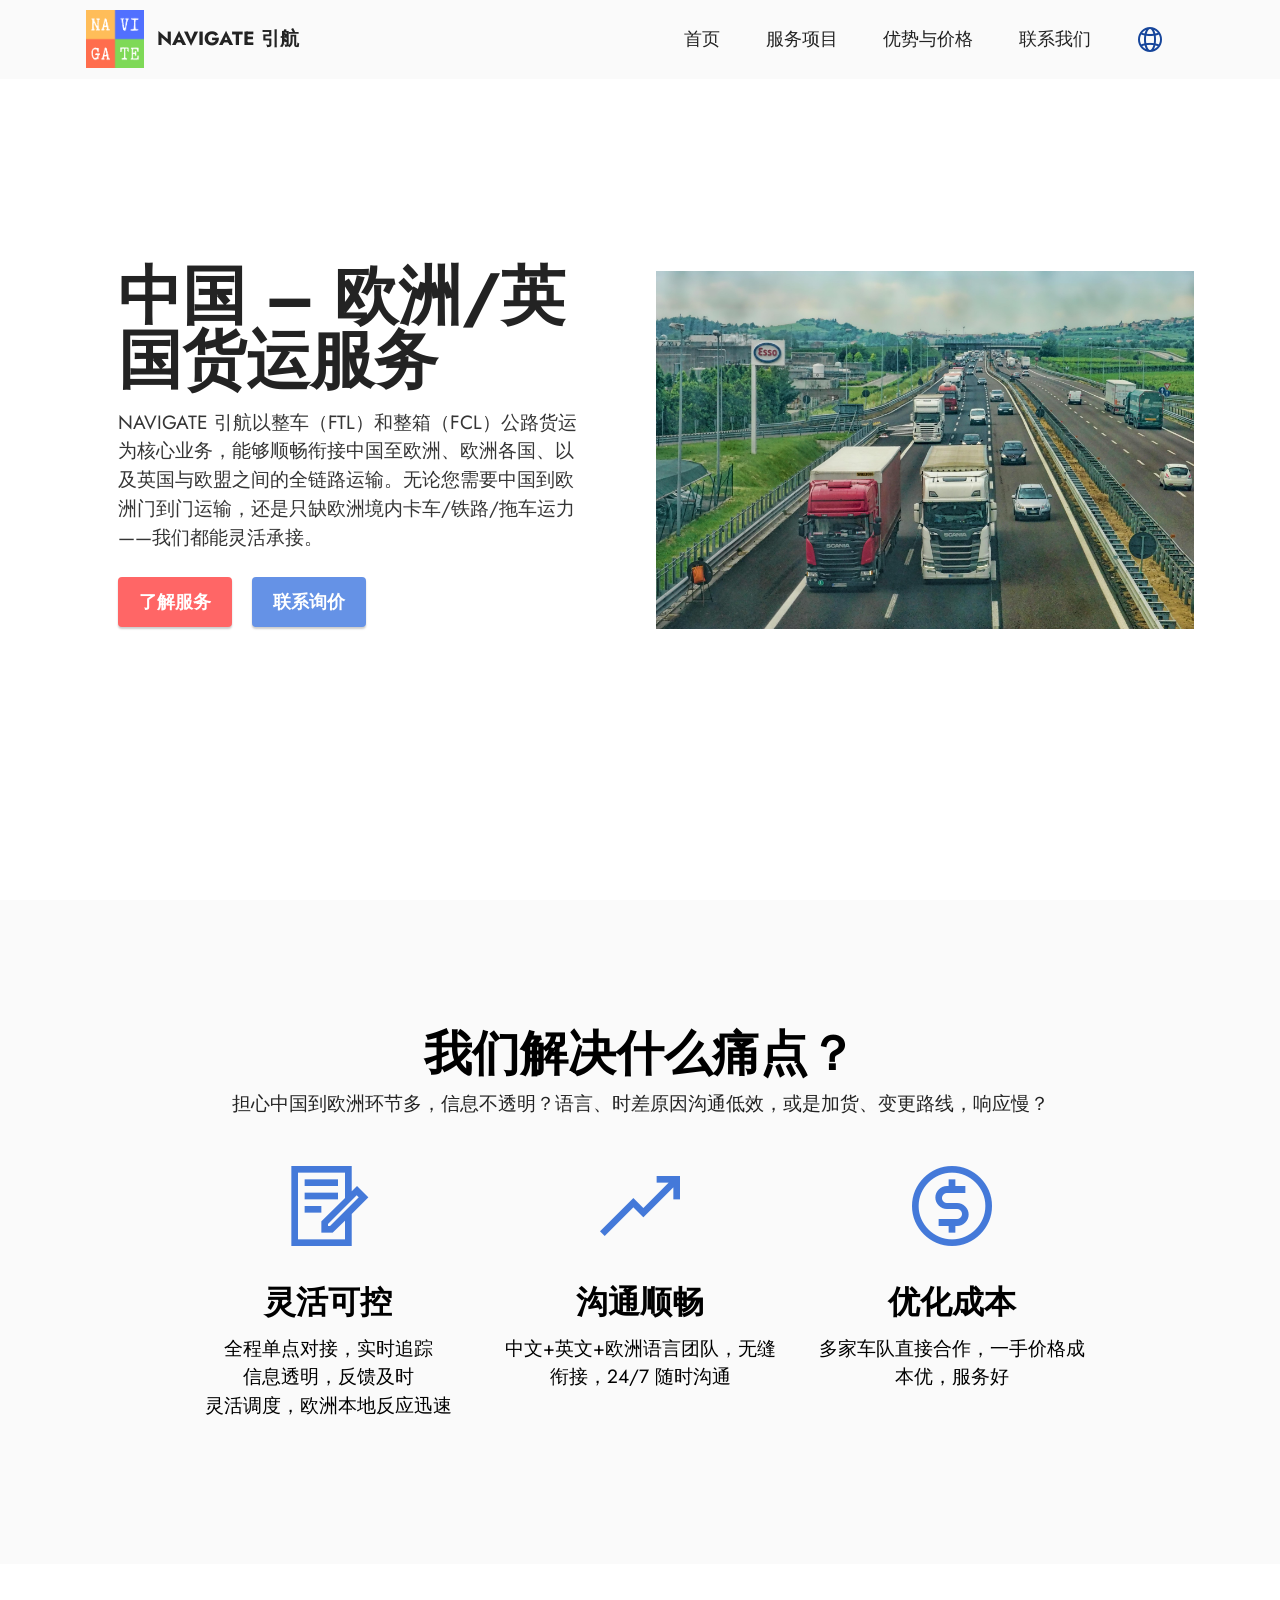
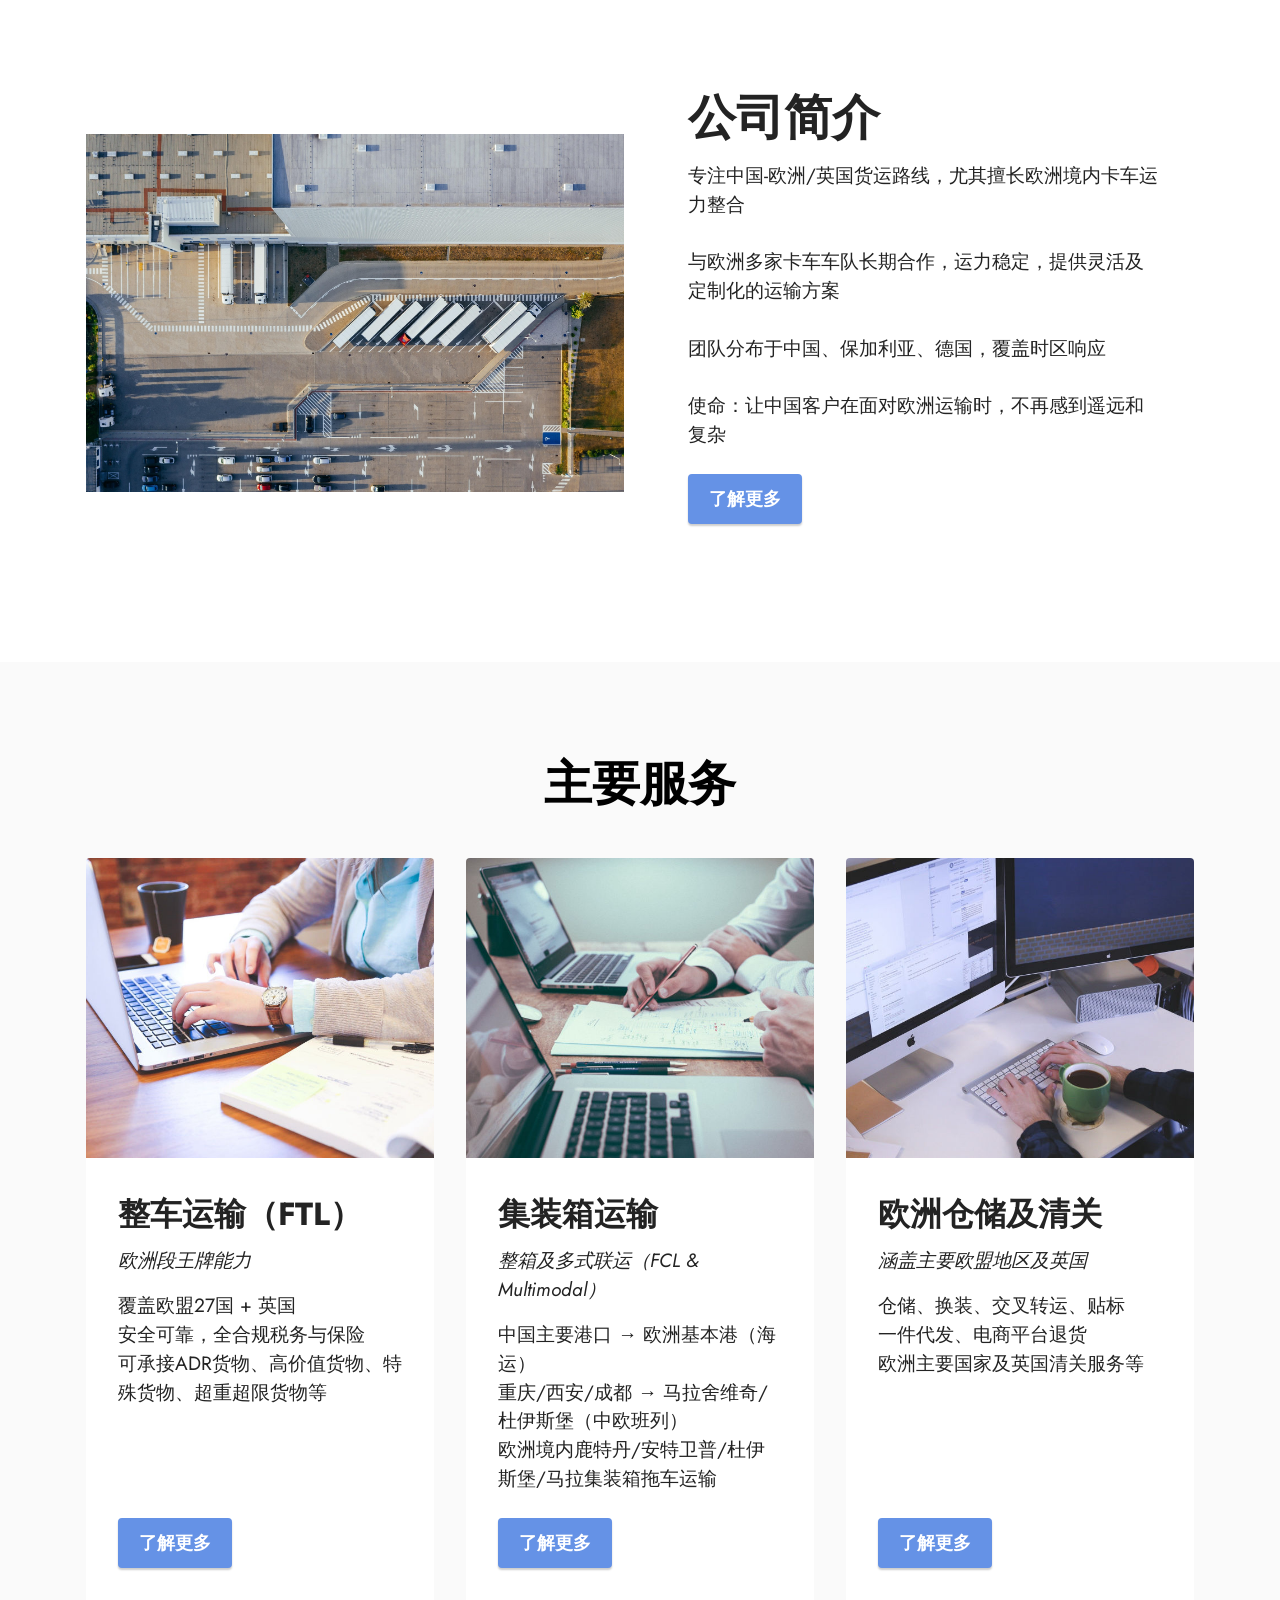
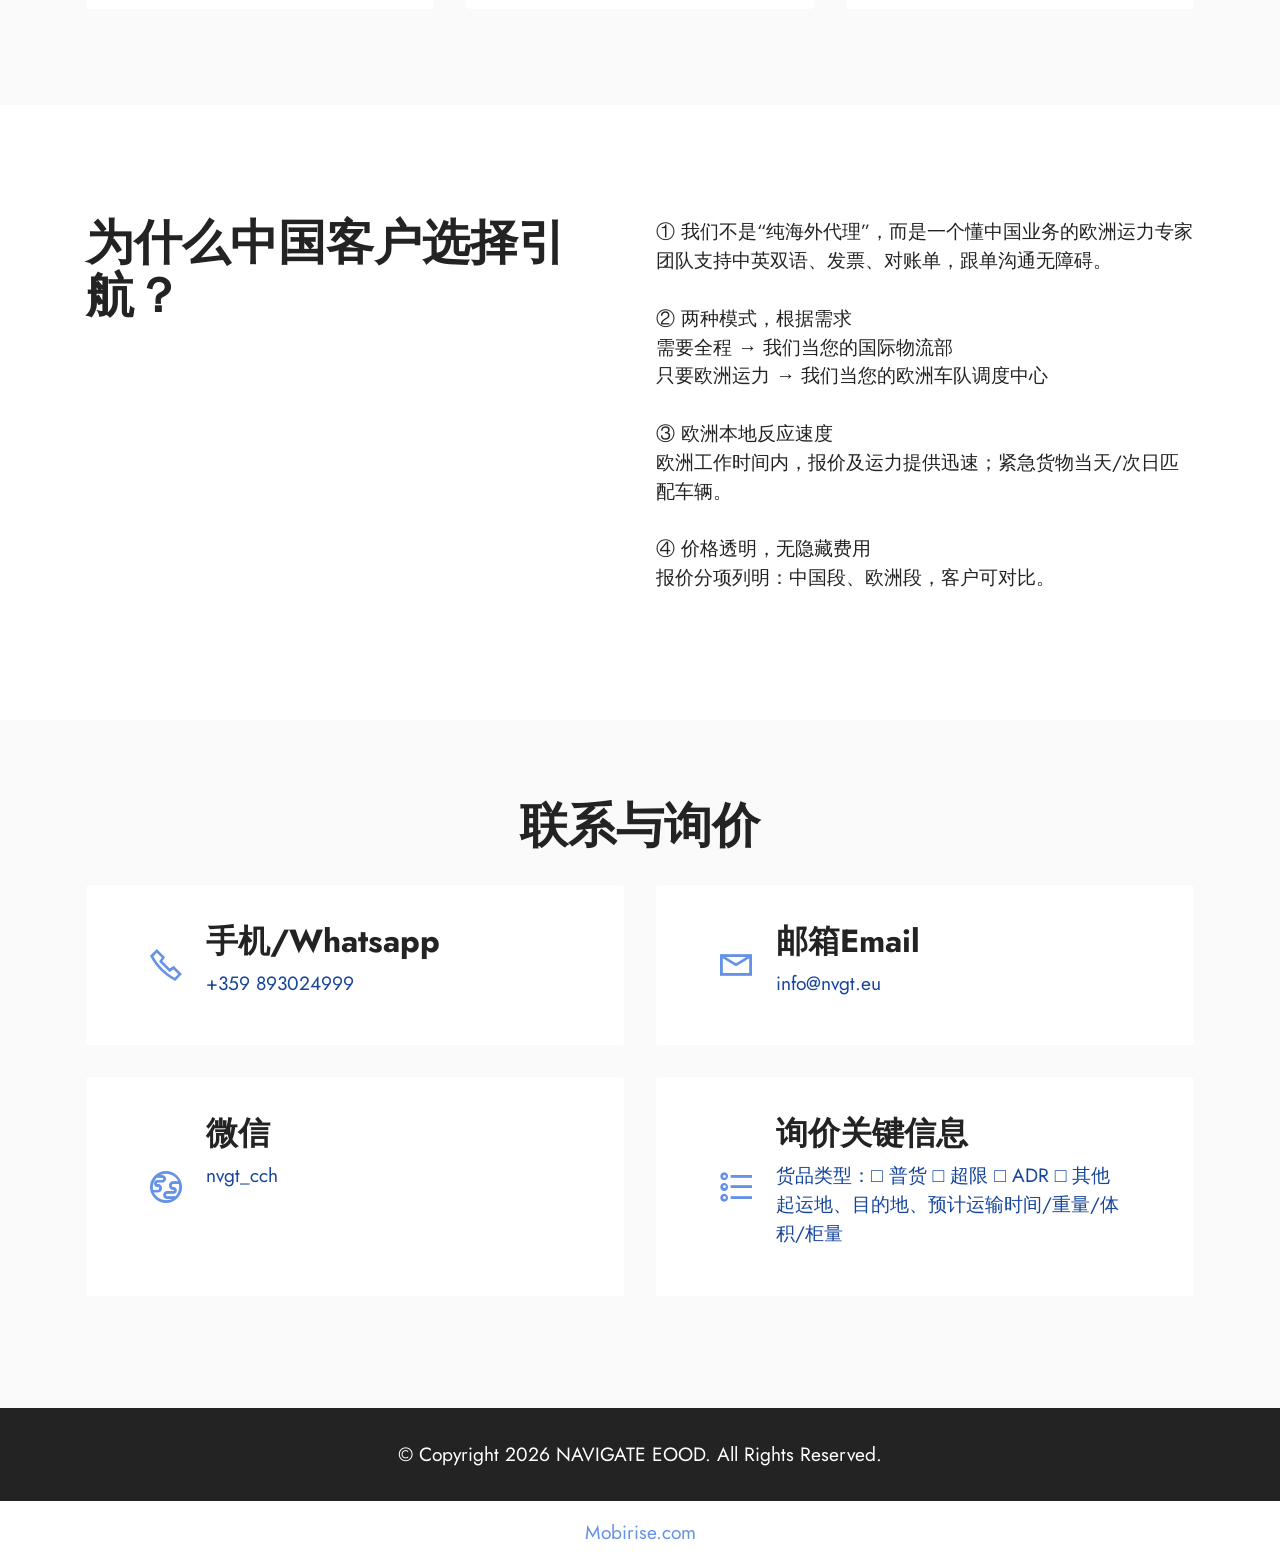
<file: index.html>
<!DOCTYPE html>
<html  >
<head>
  <!-- Site made with Mobirise Website Builder v6.0.6, https://mobirise.com -->
  <meta charset="UTF-8">
  <meta http-equiv="X-UA-Compatible" content="IE=edge">
  <meta name="generator" content="Mobirise v6.0.6, mobirise.com">
  <meta name="viewport" content="width=device-width, initial-scale=1, minimum-scale=1">
  <link rel="shortcut icon" href="assets/images/navigate-logo-without-background.png" type="image/x-icon">
  <meta name="description" content="">
  
  
  <title>Home</title>
  <link rel="stylesheet" href="assets/web/assets/mobirise-icons2/mobirise2.css">
  <link rel="stylesheet" href="assets/bootstrap/css/bootstrap.min.css">
  <link rel="stylesheet" href="assets/bootstrap/css/bootstrap-grid.min.css">
  <link rel="stylesheet" href="assets/bootstrap/css/bootstrap-reboot.min.css">
  <link rel="stylesheet" href="assets/dropdown/css/style.css">
  <link rel="stylesheet" href="assets/socicon/css/styles.css">
  <link rel="stylesheet" href="assets/theme/css/style.css">
  <link rel="preload" href="https://fonts.googleapis.com/css?family=Jost:100,200,300,400,500,600,700,800,900,100i,200i,300i,400i,500i,600i,700i,800i,900i&display=swap" as="style" onload="this.onload=null;this.rel='stylesheet'">
  <noscript><link rel="stylesheet" href="https://fonts.googleapis.com/css?family=Jost:100,200,300,400,500,600,700,800,900,100i,200i,300i,400i,500i,600i,700i,800i,900i&display=swap"></noscript>
  <link rel="preload" as="style" href="assets/mobirise/css/mbr-additional.css?v=gA560v"><link rel="stylesheet" href="assets/mobirise/css/mbr-additional.css?v=gA560v" type="text/css">

  
  
  
</head>
<body>
  
  <section data-bs-version="5.1" class="menu menu2 cid-sFCw1qGFAI" once="menu" id="menu2-23">
    
    <nav class="navbar navbar-dropdown navbar-expand-lg">
        <div class="container">
            <div class="navbar-brand">
                <span class="navbar-logo">
                    <a href="https://mobiri.se">
                        <img src="assets/images/navigate-logo-without-background.png" alt="Mobirise Website Builder" style="height: 3.6rem;">
                    </a>
                </span>
                <span class="navbar-caption-wrap"><a class="navbar-caption text-black display-7" href="https://mobiri.se">NAVIGATE 引航<br></a></span>
            </div>
            <button class="navbar-toggler" type="button" data-toggle="collapse" data-bs-toggle="collapse" data-target="#navbarSupportedContent" data-bs-target="#navbarSupportedContent" aria-controls="navbarNavAltMarkup" aria-expanded="false" aria-label="Toggle navigation">
                <div class="hamburger">
                    <span></span>
                    <span></span>
                    <span></span>
                    <span></span>
                </div>
            </button>
            <div class="collapse navbar-collapse" id="navbarSupportedContent">
                <ul class="navbar-nav nav-dropdown nav-right" data-app-modern-menu="true"><li class="nav-item"><a class="nav-link link text-black text-primary display-4" href="#top">首页</a></li>
                    <li class="nav-item"><a class="nav-link link text-black text-primary display-4" href="index.html#header14-1j">服务项目</a></li>
                    <li class="nav-item"><a class="nav-link link text-black text-primary display-4" href="index.html#content4-1q">优势与价格</a>
                    </li><li class="nav-item"><a class="nav-link link text-black text-primary display-4" href="index.html#contacts2-1r">联系我们<br></a></li></ul>
                <div class="icons-menu">
                    <a class="iconfont-wrapper" href="https://mobiri.se" target="_blank">
                        <span class="p-2 mbr-iconfont mobi-mbri-globe-2 mobi-mbri" style="color: rgb(22, 69, 155); fill: rgb(22, 69, 155);"></span>
                    </a>
                    
                    
                    
                </div>
                
            </div>
        </div>
    </nav>
</section>

<section data-bs-version="5.1" class="header14 cid-sFzxmVl7J6 mbr-fullscreen" id="header14-1f">

    

    

    <div class="container">
        <div class="row justify-content-center align-items-center">
            <div class="col-12 col-md-6 image-wrapper">
                <img src="assets/images/mbr.jpg" alt="Mobirise Website Builder">
            </div>
            <div class="col-12 col-md">
                <div class="text-wrapper">
                    <h1 class="mbr-section-title mbr-fonts-style mb-3 display-5"><p><strong style="font-size: 4rem;">中国 – 欧洲/英国货运服务</strong><br></p></h1>
                    <p class="mbr-text mbr-fonts-style display-7">
                        NAVIGATE 引航以整车（FTL）和整箱（FCL）公路货运为核心业务，能够顺畅衔接中国至欧洲、欧洲各国、以及英国与欧盟之间的全链路运输。无论您需要中国到欧洲门到门运输，还是只缺欧洲境内卡车/铁路/拖车运力——我们都能灵活承接。</p>
                    <div class="mbr-section-btn mt-3"><a class="btn btn-secondary display-4" href="https://mobiri.se">了解服务</a>
                        <a class="btn btn-primary display-4" href="https://mobiri.se">联系询价<br></a></div>
                </div>
            </div>
        </div>
    </div>
</section>

<section data-bs-version="5.1" class="features1 cid-sFzyUE9AaP" id="features1-1i">
    

    
    <div class="container-fluid">
        <div class="row">
            <div class="col-12 col-lg-9">
                <h3 class="mbr-section-title mbr-fonts-style align-center mb-0 display-2"><strong>我们解决什么痛点？</strong></h3>
                <h5 class="mbr-section-subtitle mbr-fonts-style align-center mb-0 mt-2 display-7">担心中国到欧洲环节多，信息不透明？语言、时差原因沟通低效，或是加货、变更路线，响应慢？</h5>
            </div>
        </div>
        <div class="row">
            <div class="card col-12 col-md-6 col-lg-3">
                <div class="card-wrapper">
                    <div class="card-box align-center">
                        <div class="iconfont-wrapper">
                            <span class="mbr-iconfont mobi-mbri-contact-form mobi-mbri"></span>
                        </div>
                        <h5 class="card-title mbr-fonts-style display-5"><strong>灵活可控</strong></h5>
                        <p class="card-text mbr-fonts-style display-7">全程单点对接，实时追踪<br>信息透明，反馈及时<br>灵活调度，欧洲本地反应迅速</p>
                    </div>
                </div>
            </div>
            <div class="card col-12 col-md-6 col-lg-3">
                <div class="card-wrapper">
                    <div class="card-box align-center">
                        <div class="iconfont-wrapper">
                            <span class="mbr-iconfont mobi-mbri-growing-chart mobi-mbri"></span>
                        </div>
                        <h5 class="card-title mbr-fonts-style display-5"><strong>沟通顺畅</strong></h5>
                        <p class="card-text mbr-fonts-style display-7">中文+英文+欧洲语言团队，无缝衔接，24/7 随时沟通</p>
                    </div>
                </div>
            </div>
            <div class="card col-12 col-md-6 col-lg-3">
                <div class="card-wrapper">
                    <div class="card-box align-center">
                        <div class="iconfont-wrapper">
                            <span class="mbr-iconfont mobi-mbri-cash mobi-mbri"></span>
                        </div>
                        <h5 class="card-title mbr-fonts-style display-5"><strong>优化成本</strong></h5>
                        <p class="card-text mbr-fonts-style display-7">多家车队直接合作，一手价格成本优，服务好</p>
                    </div>
                </div>
            </div>
            
        </div>
    </div>
</section>

<section data-bs-version="5.1" class="header14 cid-sFzz5E692j" id="header14-1j">

    

    

    <div class="container">
        <div class="row justify-content-center align-items-center">
            <div class="col-12 col-md-6 image-wrapper">
                <img src="assets/images/mbr-1.jpg" alt="Mobirise Website Builder">
            </div>
            <div class="col-12 col-md">
                <div class="text-wrapper">
                    <h1 class="mbr-section-title mbr-fonts-style mb-3 display-2">
                        <strong>公司简介</strong></h1>
                    <p class="mbr-text mbr-fonts-style display-7">专注中国-欧洲/英国货运路线，尤其擅长欧洲境内卡车运力整合
<br>
<br>与欧洲多家卡车车队长期合作，运力稳定，提供灵活及定制化的运输方案<br>
<br>团队分布于中国、保加利亚、德国，覆盖时区响应<br>
<br>使命：让中国客户在面对欧洲运输时，不再感到遥远和复杂</p>
                    <div class="mbr-section-btn mt-3"><a class="btn btn-primary display-4" href="https://mobiri.se">了解更多</a></div>
                </div>
            </div>
        </div>
    </div>
</section>

<section data-bs-version="5.1" class="features3 cid-sFzFvgBfc0" id="features3-1p">
    
    
    <div class="container">
        <div class="mbr-section-head">
            <h4 class="mbr-section-title mbr-fonts-style align-center mb-5 display-2">
                <strong>主要服务</strong></h4>
            
        </div>
        <div class="row mt-4">
            <div class="item features-image col-12 col-md-6 col-lg-4">
                <div class="item-wrapper">
                    <div class="item-img">
                        <img src="assets/images/mbr-816x544.jpg" alt="Mobirise Website Builder">
                    </div>
                    <div class="item-content">
                        <h5 class="item-title mbr-fonts-style display-5"><strong>整车运输（FTL）</strong></h5>
                        <h6 class="item-subtitle mbr-fonts-style mt-1 display-7">
                            <em>欧洲段王牌能力</em>
                        </h6>
                        <p class="mbr-text mbr-fonts-style mt-3 display-7">覆盖欧盟27国 + 英国
<br>安全可靠，全合规税务与保险
<br>可承接ADR货物、高价值货物、特殊货物、超重超限货物等</p>
                    </div>
                    <div class="mbr-section-btn item-footer mt-2"><a href="" class="btn item-btn btn-primary display-4" target="_blank">了解更多</a></div>
                </div>
            </div>
            <div class="item features-image col-12 col-md-6 col-lg-4">
                <div class="item-wrapper">
                    <div class="item-img">
                        <img src="assets/images/mbr-1-816x544.jpg" alt="Mobirise Website Builder">
                    </div>
                    <div class="item-content">
                        <h5 class="item-title mbr-fonts-style display-5"><strong>集装箱运输</strong></h5>
                        <h6 class="item-subtitle mbr-fonts-style mt-1 display-7"><em>整箱及多式联运（FCL &amp; Multimodal）</em></h6>
                        <p class="mbr-text mbr-fonts-style mt-3 display-7">中国主要港口 → 欧洲基本港（海运）
<br>重庆/西安/成都 → 马拉舍维奇/杜伊斯堡（中欧班列）
<br>欧洲境内鹿特丹/安特卫普/杜伊斯堡/马拉集装箱拖车运输</p>
                    </div>
                    <div class="mbr-section-btn item-footer mt-2"><a href="" class="btn item-btn btn-primary display-4" target="_blank">了解更多</a></div>
                </div>
            </div>
            <div class="item features-image col-12 col-md-6 col-lg-4">
                <div class="item-wrapper">
                    <div class="item-img">
                        <img src="assets/images/mbr-816x524.jpg" alt="Mobirise Website Builder">
                    </div>
                    <div class="item-content">
                        <h5 class="item-title mbr-fonts-style display-5"><strong>欧洲仓储及清关</strong></h5>
                        <h6 class="item-subtitle mbr-fonts-style mt-1 display-7">
                            <em>涵盖主要欧盟地区及英国</em></h6>
                        <p class="mbr-text mbr-fonts-style mt-3 display-7">仓储、换装、交叉转运、贴标<br>一件代发、电商平台退货<br>欧洲主要国家及英国清关服务等<br><br></p>
                    </div>
                    <div class="mbr-section-btn item-footer mt-2"><a href="" class="btn item-btn btn-primary display-4" target="_blank">了解更多</a></div>
                </div>
            </div>
        </div>
    </div>
</section>

<section data-bs-version="5.1" class="content10 cid-sFAZRnJnnI" id="content10-22">
    
    <div class="container">
        <div class="row justify-content-center">
            <div class="col-12 col-md">
                
                <h6 class="mbr-section-subtitle mbr-fonts-style mb-4 display-2"><strong>为什么中国客户选择引航？</strong></h6>
            </div>
            <div class="col-md-12 col-lg-6">
                <p class="mbr-text mbr-fonts-style display-7">① 我们不是“纯海外代理”，而是一个懂中国业务的欧洲运力专家
<br>团队支持中英双语、发票、对账单，跟单沟通无障碍。
<br>
<br>② 两种模式，根据需求<br>需要全程 → 我们当您的国际物流部
<br>只要欧洲运力 → 我们当您的欧洲车队调度中心
<br>
<br>③ 欧洲本地反应速度
<br>欧洲工作时间内，报价及运力提供迅速；紧急货物当天/次日匹配车辆。
<br>
<br>④ 价格透明，无隐藏费用
<br>报价分项列明：中国段、欧洲段，客户可对比。</p>
            </div>
        </div>
    </div>
</section>

<section data-bs-version="5.1" class="contacts2 cid-sFzIA7KGYz" id="contacts2-1r">
    <!---->
    
    
    <div class="container">
        <div class="mbr-section-head">
            <h3 class="mbr-section-title mbr-fonts-style align-center mb-0 display-2">
                <strong>联系与询价</strong></h3>
            
        </div>
        <div class="row justify-content-center mt-4">
            <div class="card col-12 col-md-6">
                <div class="card-wrapper">
                    <div class="image-wrapper">
                        <span class="mbr-iconfont mobi-mbri-phone mobi-mbri"></span>
                    </div>
                    <div class="text-wrapper">
                        <h6 class="card-title mbr-fonts-style mb-1 display-5">
                            <strong>手机/Whatsapp</strong></h6>
                        <p class="mbr-text mbr-fonts-style display-7">+359 893024999</p>
                    </div>
                </div>
            </div>
            <div class="card col-12 col-md-6">
                <div class="card-wrapper">
                    <div class="image-wrapper">
                        <span class="mbr-iconfont mobi-mbri-letter mobi-mbri"></span>
                    </div>
                    <div class="text-wrapper">
                        <h6 class="card-title mbr-fonts-style mb-1 display-5">
                            <strong>邮箱Email</strong>
                        </h6>
                        <p class="mbr-text mbr-fonts-style display-7">info@nvgt.eu</p>
                    </div>
                </div>
            </div>
            <div class="card col-12 col-md-6">
                <div class="card-wrapper">
                    <div class="image-wrapper">
                        <span class="mbr-iconfont mobi-mbri-globe mobi-mbri"></span>
                    </div>
                    <div class="text-wrapper">
                        <h6 class="card-title mbr-fonts-style mb-1 display-5"><strong>微信</strong></h6>
                        <p class="mbr-text mbr-fonts-style display-7">
                            nvgt_cch</p>
                    </div>
                </div>
            </div>
            <div class="card col-12 col-md-6">
                <div class="card-wrapper">
                    <div class="image-wrapper">
                        <span class="mbr-iconfont mobi-mbri-bulleted-list mobi-mbri"></span>
                    </div>
                    <div class="text-wrapper">
                        <h6 class="card-title mbr-fonts-style mb-1 display-5">
                            <strong>询价关键信息</strong></h6>
                        <p class="mbr-text mbr-fonts-style display-7">货品类型：□ 普货 □ 超限 □ ADR □ 其他
<br>起运地、目的地、预计运输时间/重量/体积/柜量<br></p>
                    </div>
                </div>
            </div>
        </div>
    </div>
</section>

<section data-bs-version="5.1" class="footer3 cid-sFCygHrmNf" once="footers" id="footer3-24">

    

    

    <div class="container">
        <div class="row align-center mbr-white">
            
            
            <div class="row row-copirayt">
                <p class="mbr-text mb-0 mbr-fonts-style mbr-white align-center display-7">
                    © Copyright 2026 NAVIGATE EOOD. All Rights Reserved.
                </p>
            </div>
        </div>
    </div>
</section><section class="display-7" style="padding: 0;align-items: center;justify-content: center;flex-wrap: wrap;    align-content: center;display: flex;position: relative;height: 4rem;"><a href="https://mobiri.se/4195686" style="flex: 1 1;height: 4rem;position: absolute;width: 100%;z-index: 1;"><img alt="" style="height: 4rem;" src="[data-uri]"></a><p style="margin: 0;text-align: center;" class="display-7">&#8204;</p><a style="z-index:1" href="https://mobirise.com">Mobirise.com </a></section><script src="assets/bootstrap/js/bootstrap.bundle.min.js"></script>  <script src="assets/smoothscroll/smooth-scroll.js"></script>  <script src="assets/ytplayer/index.js"></script>  <script src="assets/dropdown/js/navbar-dropdown.js"></script>  <script src="assets/theme/js/script.js"></script>  
  
  
</body>
</html>
</file>
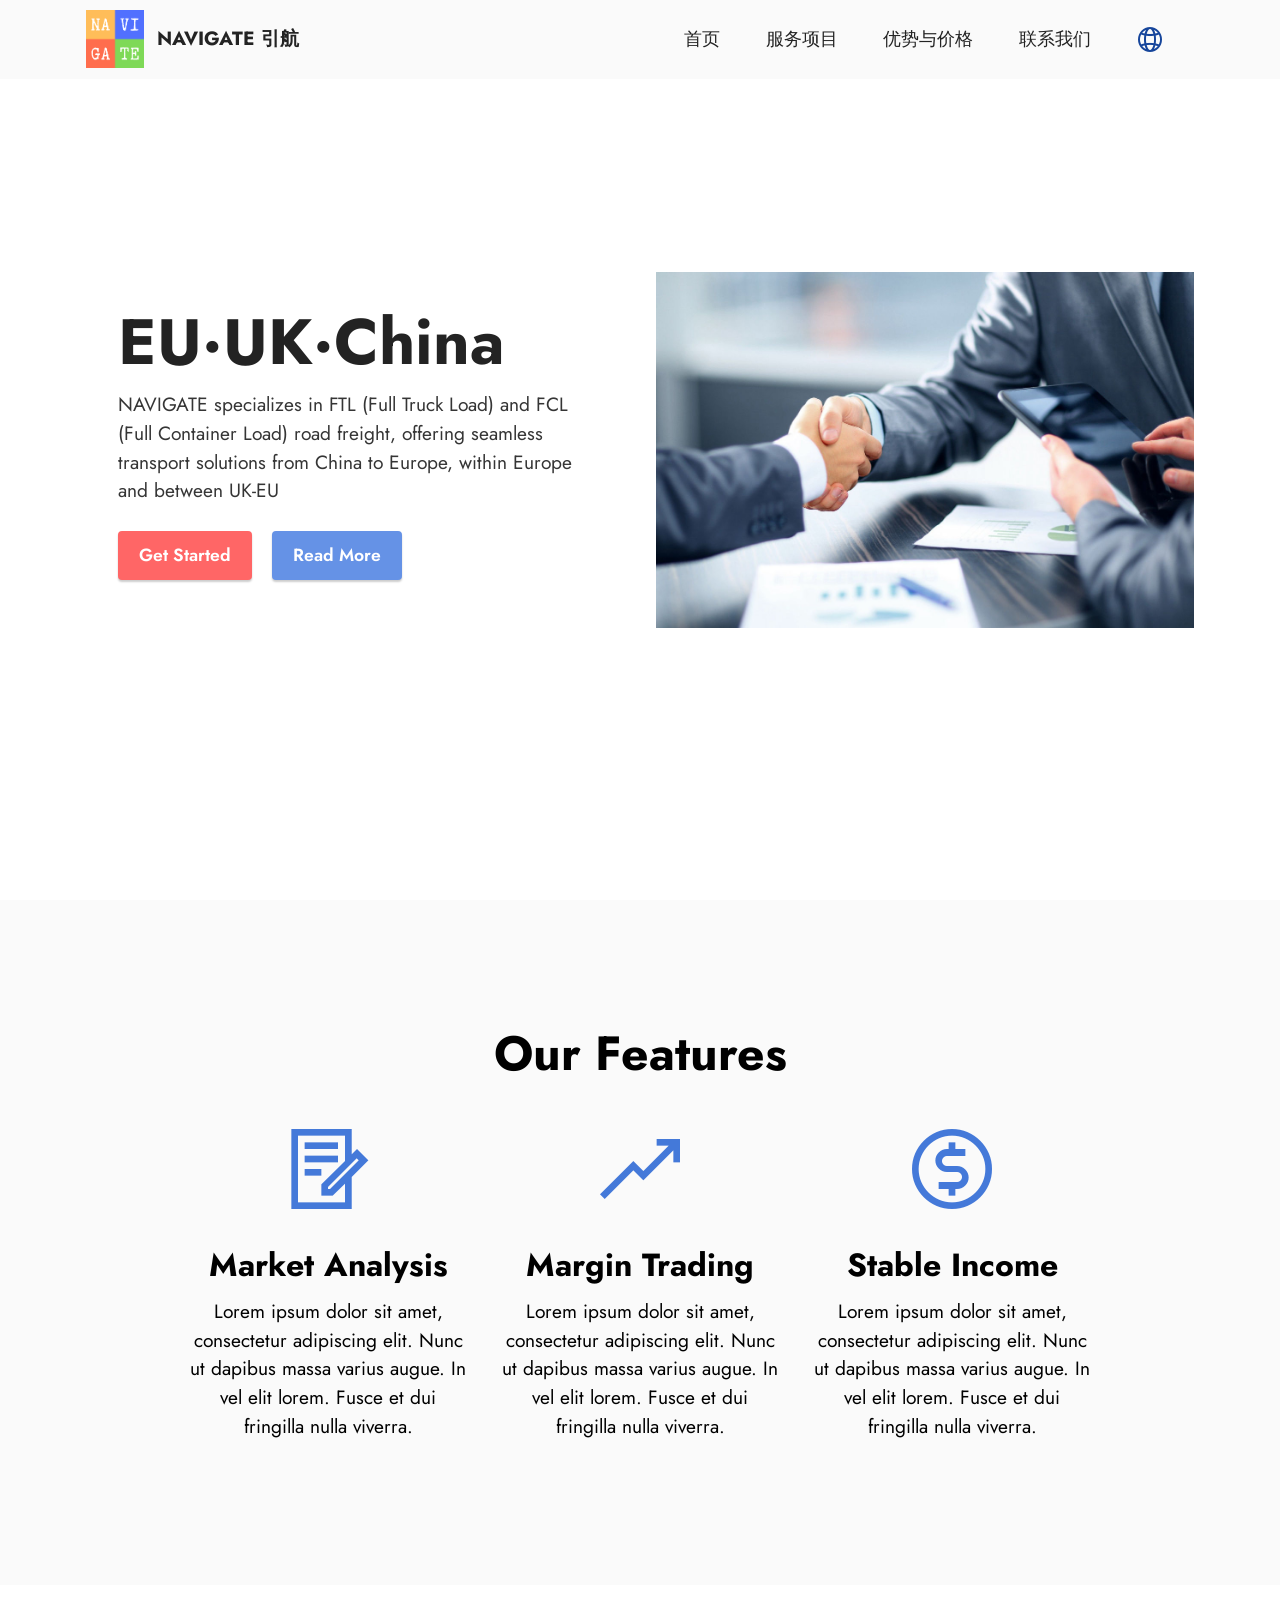
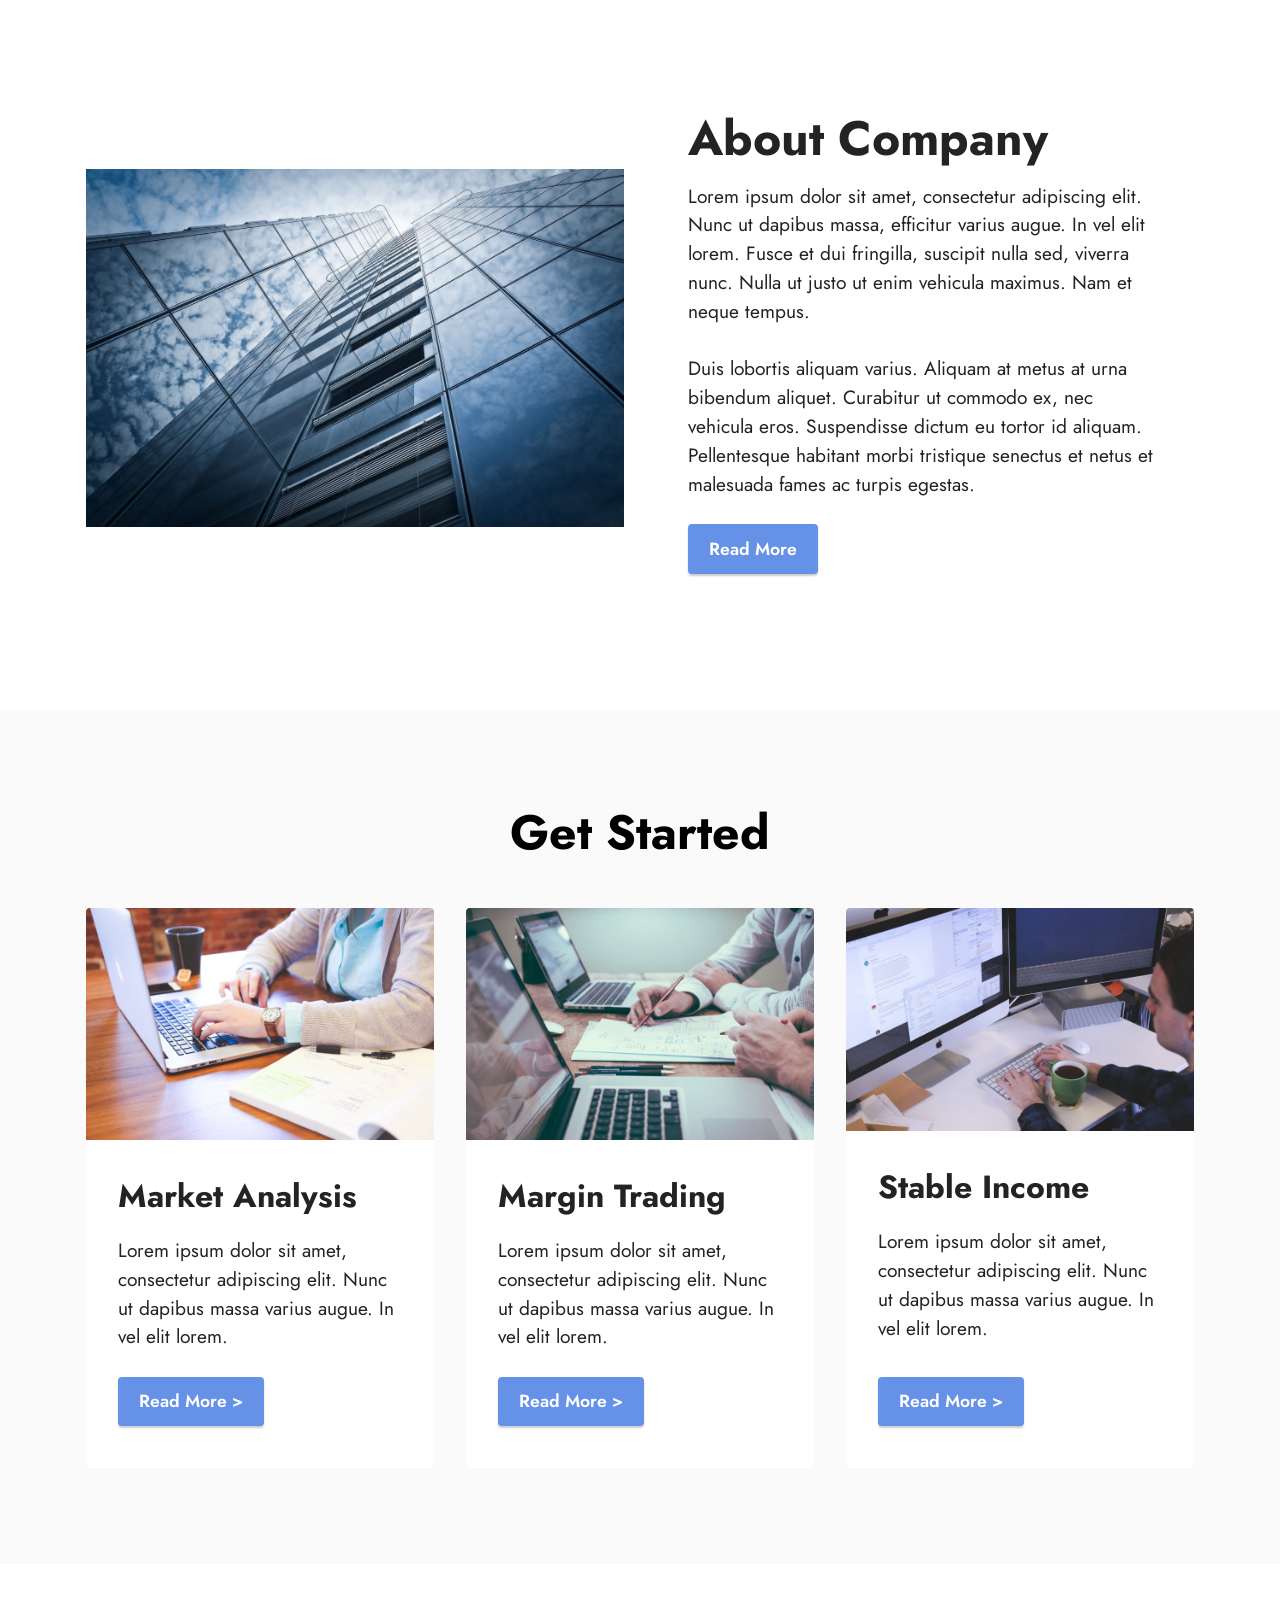
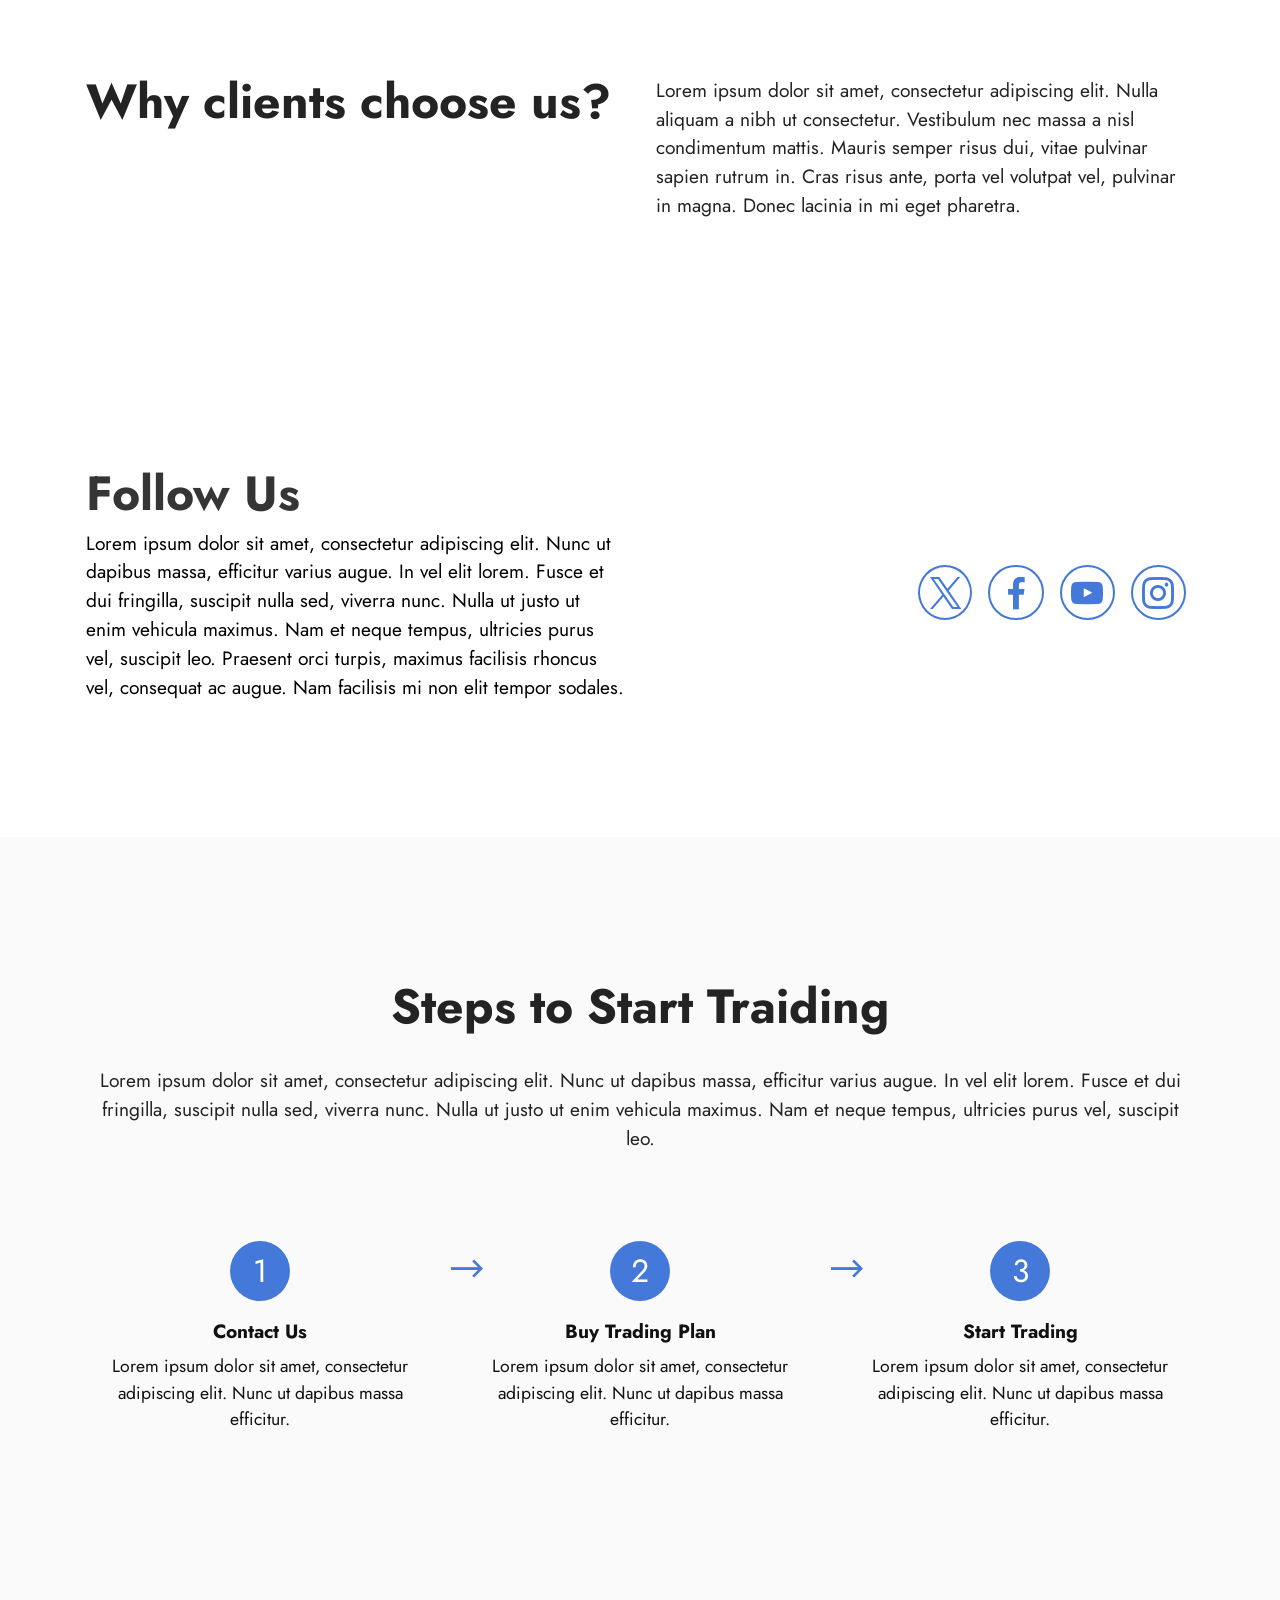
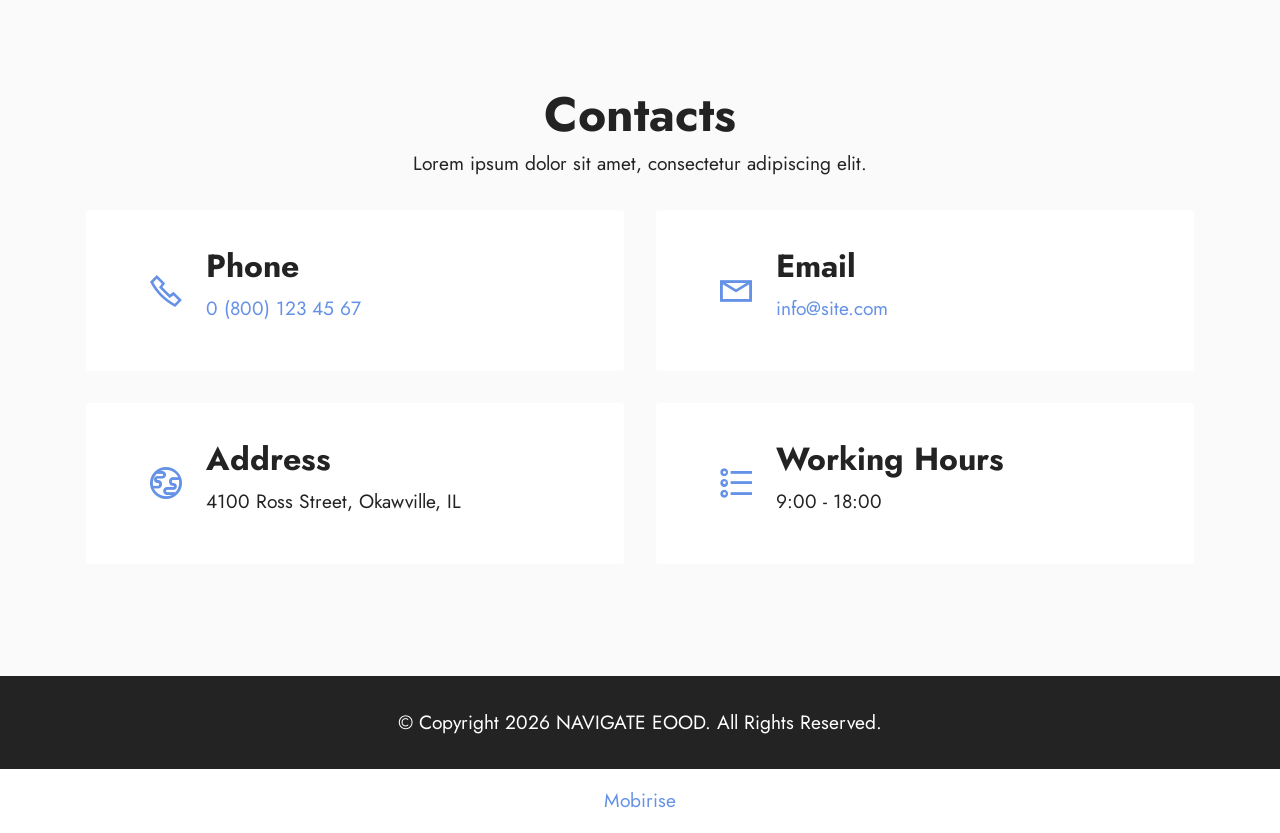
<file: page1.html>
<!DOCTYPE html>
<html  >
<head>
  <!-- Site made with Mobirise Website Builder v6.0.6, https://mobirise.com -->
  <meta charset="UTF-8">
  <meta http-equiv="X-UA-Compatible" content="IE=edge">
  <meta name="generator" content="Mobirise v6.0.6, mobirise.com">
  <meta name="viewport" content="width=device-width, initial-scale=1, minimum-scale=1">
  <link rel="shortcut icon" href="assets/images/navigate-logo-without-background.png" type="image/x-icon">
  <meta name="description" content="">
  
  
  <title>ENG</title>
  <link rel="stylesheet" href="assets/web/assets/mobirise-icons2/mobirise2.css">
  <link rel="stylesheet" href="assets/bootstrap/css/bootstrap.min.css">
  <link rel="stylesheet" href="assets/bootstrap/css/bootstrap-grid.min.css">
  <link rel="stylesheet" href="assets/bootstrap/css/bootstrap-reboot.min.css">
  <link rel="stylesheet" href="assets/dropdown/css/style.css">
  <link rel="stylesheet" href="assets/socicon/css/styles.css">
  <link rel="stylesheet" href="assets/theme/css/style.css">
  <link rel="preload" href="https://fonts.googleapis.com/css?family=Jost:100,200,300,400,500,600,700,800,900,100i,200i,300i,400i,500i,600i,700i,800i,900i&display=swap" as="style" onload="this.onload=null;this.rel='stylesheet'">
  <noscript><link rel="stylesheet" href="https://fonts.googleapis.com/css?family=Jost:100,200,300,400,500,600,700,800,900,100i,200i,300i,400i,500i,600i,700i,800i,900i&display=swap"></noscript>
  <link rel="preload" as="style" href="assets/mobirise/css/mbr-additional.css?v=OFHUsj"><link rel="stylesheet" href="assets/mobirise/css/mbr-additional.css?v=OFHUsj" type="text/css">

  
  
  
</head>
<body>
  
  <section data-bs-version="5.1" class="menu menu2 cid-vgBJPbSCIp" once="menu" id="menu2-0">
    
    <nav class="navbar navbar-dropdown navbar-expand-lg">
        <div class="container">
            <div class="navbar-brand">
                <span class="navbar-logo">
                    <a href="https://mobiri.se">
                        <img src="assets/images/navigate-logo-without-background.png" alt="Mobirise Website Builder" style="height: 3.6rem;">
                    </a>
                </span>
                <span class="navbar-caption-wrap"><a class="navbar-caption text-black display-7" href="https://mobiri.se">NAVIGATE 引航<br></a></span>
            </div>
            <button class="navbar-toggler" type="button" data-toggle="collapse" data-bs-toggle="collapse" data-target="#navbarSupportedContent" data-bs-target="#navbarSupportedContent" aria-controls="navbarNavAltMarkup" aria-expanded="false" aria-label="Toggle navigation">
                <div class="hamburger">
                    <span></span>
                    <span></span>
                    <span></span>
                    <span></span>
                </div>
            </button>
            <div class="collapse navbar-collapse" id="navbarSupportedContent">
                <ul class="navbar-nav nav-dropdown nav-right" data-app-modern-menu="true"><li class="nav-item"><a class="nav-link link text-black text-primary display-4" href="#top">首页</a></li>
                    <li class="nav-item"><a class="nav-link link text-black text-primary display-4" href="index.html#header14-1j">服务项目</a></li>
                    <li class="nav-item"><a class="nav-link link text-black text-primary display-4" href="index.html#content4-1q">优势与价格</a>
                    </li><li class="nav-item"><a class="nav-link link text-black text-primary display-4" href="index.html#contacts2-1r">联系我们<br></a></li></ul>
                <div class="icons-menu">
                    <a class="iconfont-wrapper" href="https://mobiri.se" target="_blank">
                        <span class="p-2 mbr-iconfont mobi-mbri-globe-2 mobi-mbri" style="color: rgb(22, 69, 155); fill: rgb(22, 69, 155);"></span>
                    </a>
                    
                    
                    
                </div>
                
            </div>
        </div>
    </nav>
</section>

<section data-bs-version="5.1" class="header14 cid-vgBJPcKqTf mbr-fullscreen" id="header14-1">

    

    

    <div class="container">
        <div class="row justify-content-center align-items-center">
            <div class="col-12 col-md-6 image-wrapper">
                <img src="assets/images/mbr-1256x829.jpg" alt="Mobirise Website Builder">
            </div>
            <div class="col-12 col-md">
                <div class="text-wrapper">
                    <h1 class="mbr-section-title mbr-fonts-style mb-3 display-1"><p><strong>EU·UK·China&nbsp;&nbsp;</strong></p></h1>
                    <p class="mbr-text mbr-fonts-style display-7">
                        NAVIGATE specializes in FTL (Full Truck Load) and FCL (Full Container Load) road freight, offering seamless transport solutions from China to Europe, within Europe and between UK-EU</p>
                    <div class="mbr-section-btn mt-3"><a class="btn btn-secondary display-4" href="https://mobiri.se">Get Started</a>
                        <a class="btn btn-primary display-4" href="https://mobiri.se">Read More</a></div>
                </div>
            </div>
        </div>
    </div>
</section>

<section data-bs-version="5.1" class="features1 cid-vgBJPdaNOV" id="features1-2">
    

    
    <div class="container-fluid">
        <div class="row">
            <div class="col-12 col-lg-9">
                <h3 class="mbr-section-title mbr-fonts-style align-center mb-0 display-2">
                    <strong>Our Features</strong>
                </h3>
                
            </div>
        </div>
        <div class="row">
            <div class="card col-12 col-md-6 col-lg-3">
                <div class="card-wrapper">
                    <div class="card-box align-center">
                        <div class="iconfont-wrapper">
                            <span class="mbr-iconfont mobi-mbri-contact-form mobi-mbri"></span>
                        </div>
                        <h5 class="card-title mbr-fonts-style display-5"><strong>Market Analysis</strong></h5>
                        <p class="card-text mbr-fonts-style display-7">Lorem ipsum dolor sit amet, consectetur adipiscing elit. Nunc ut dapibus massa varius augue. In vel elit lorem. Fusce et dui fringilla nulla viverra.</p>
                    </div>
                </div>
            </div>
            <div class="card col-12 col-md-6 col-lg-3">
                <div class="card-wrapper">
                    <div class="card-box align-center">
                        <div class="iconfont-wrapper">
                            <span class="mbr-iconfont mobi-mbri-growing-chart mobi-mbri"></span>
                        </div>
                        <h5 class="card-title mbr-fonts-style display-5"><strong>Margin Trading</strong></h5>
                        <p class="card-text mbr-fonts-style display-7">Lorem ipsum dolor sit amet, consectetur adipiscing elit. Nunc ut dapibus massa varius augue. In vel elit lorem. Fusce et dui fringilla nulla viverra.</p>
                    </div>
                </div>
            </div>
            <div class="card col-12 col-md-6 col-lg-3">
                <div class="card-wrapper">
                    <div class="card-box align-center">
                        <div class="iconfont-wrapper">
                            <span class="mbr-iconfont mobi-mbri-cash mobi-mbri"></span>
                        </div>
                        <h5 class="card-title mbr-fonts-style display-5"><strong>Stable Income</strong></h5>
                        <p class="card-text mbr-fonts-style display-7">Lorem ipsum dolor sit amet, consectetur adipiscing elit. Nunc ut dapibus massa varius augue. In vel elit lorem. Fusce et dui fringilla nulla viverra.</p>
                    </div>
                </div>
            </div>
            
        </div>
    </div>
</section>

<section data-bs-version="5.1" class="header14 cid-vgBJPdD9My" id="header14-3">

    

    

    <div class="container">
        <div class="row justify-content-center align-items-center">
            <div class="col-12 col-md-6 image-wrapper">
                <img src="assets/images/mbr-1256x837.jpg" alt="Mobirise Website Builder">
            </div>
            <div class="col-12 col-md">
                <div class="text-wrapper">
                    <h1 class="mbr-section-title mbr-fonts-style mb-3 display-2">
                        <strong>About Company</strong></h1>
                    <p class="mbr-text mbr-fonts-style display-7">
                        Lorem ipsum dolor sit amet, consectetur adipiscing elit. Nunc ut dapibus massa, efficitur varius augue. In vel elit lorem. Fusce et dui fringilla, suscipit nulla sed, viverra nunc. Nulla ut justo ut enim vehicula maximus. Nam et neque tempus.<br><br>Duis lobortis aliquam varius. Aliquam at metus at urna bibendum aliquet. Curabitur ut commodo ex, nec vehicula eros. Suspendisse dictum eu tortor id aliquam. Pellentesque habitant morbi tristique senectus et netus et malesuada fames ac turpis egestas.<br></p>
                    <div class="mbr-section-btn mt-3"><a class="btn btn-primary display-4" href="https://mobiri.se">Read More</a></div>
                </div>
            </div>
        </div>
    </div>
</section>

<section data-bs-version="5.1" class="features3 cid-vgBJPdVisv" id="features3-4">
    
    
    <div class="container">
        <div class="mbr-section-head">
            <h4 class="mbr-section-title mbr-fonts-style align-center mb-5 display-2">
                <strong>Get Started</strong></h4>
            
        </div>
        <div class="row mt-4">
            <div class="item features-image col-12 col-md-6 col-lg-4">
                <div class="item-wrapper">
                    <div class="item-img">
                        <img src="assets/images/mbr-816x544.jpg" alt="Mobirise Website Builder">
                    </div>
                    <div class="item-content">
                        <h5 class="item-title mbr-fonts-style display-5"><strong>Market Analysis</strong></h5>
                        
                        <p class="mbr-text mbr-fonts-style mt-3 display-7">Lorem ipsum dolor sit amet, consectetur adipiscing elit. Nunc ut dapibus massa varius augue. In vel elit lorem.</p>
                    </div>
                    <div class="mbr-section-btn item-footer mt-2"><a href="" class="btn item-btn btn-primary display-4" target="_blank">Read More
                            &gt;</a></div>
                </div>
            </div>
            <div class="item features-image col-12 col-md-6 col-lg-4">
                <div class="item-wrapper">
                    <div class="item-img">
                        <img src="assets/images/mbr-1-816x544.jpg" alt="Mobirise Website Builder">
                    </div>
                    <div class="item-content">
                        <h5 class="item-title mbr-fonts-style display-5"><strong>Margin Trading</strong></h5>
                        
                        <p class="mbr-text mbr-fonts-style mt-3 display-7">Lorem ipsum dolor sit amet, consectetur adipiscing elit. Nunc ut dapibus massa varius augue. In vel elit lorem.</p>
                    </div>
                    <div class="mbr-section-btn item-footer mt-2"><a href="" class="btn item-btn btn-primary display-4" target="_blank">Read More &gt;</a></div>
                </div>
            </div>
            <div class="item features-image col-12 col-md-6 col-lg-4">
                <div class="item-wrapper">
                    <div class="item-img">
                        <img src="assets/images/mbr-816x524.jpg" alt="Mobirise Website Builder">
                    </div>
                    <div class="item-content">
                        <h5 class="item-title mbr-fonts-style display-5"><strong>Stable Income</strong></h5>
                        
                        <p class="mbr-text mbr-fonts-style mt-3 display-7">Lorem ipsum dolor sit amet, consectetur adipiscing elit. Nunc ut dapibus massa varius augue. In vel elit lorem.<br></p>
                    </div>
                    <div class="mbr-section-btn item-footer mt-2"><a href="" class="btn item-btn btn-primary display-4" target="_blank">Read More &gt;</a></div>
                </div>
            </div>
        </div>
    </div>
</section>

<section data-bs-version="5.1" class="content10 cid-vgBJPekGiu" id="content10-5">
    
    <div class="container">
        <div class="row justify-content-center">
            <div class="col-12 col-md">
                
                <h6 class="mbr-section-subtitle mbr-fonts-style mb-4 display-2"><strong>Why clients choose us?</strong></h6>
            </div>
            <div class="col-md-12 col-lg-6">
                <p class="mbr-text mbr-fonts-style display-7">Lorem ipsum dolor sit amet, consectetur adipiscing elit. Nulla aliquam a nibh ut consectetur. Vestibulum nec massa a nisl condimentum mattis. Mauris semper risus dui, vitae pulvinar sapien rutrum in. Cras risus ante, porta vel volutpat vel, pulvinar in magna. Donec lacinia in mi eget pharetra.</p>
            </div>
        </div>
    </div>
</section>

<section data-bs-version="5.1" class="contacts4 cid-vgBJPeHGrd" id="contacts4-6">

    

    

    <div class="container">
        <div class="row align-items-center justify-content-center">
            <div class="text-content col-12 col-md-6">
                <h2 class="mbr-section-title mbr-fonts-style display-2">
                    <strong>Follow Us</strong>
                </h2>
                <p class="mbr-text mbr-fonts-style display-7">Lorem ipsum dolor sit amet, consectetur adipiscing elit. Nunc ut dapibus massa, efficitur varius augue. In vel elit lorem. Fusce et dui fringilla, suscipit nulla sed, viverra nunc. Nulla ut justo ut enim vehicula maximus. Nam et neque tempus, ultricies purus vel, suscipit leo. Praesent orci turpis, maximus facilisis rhoncus vel, consequat ac augue. Nam facilisis mi non elit tempor sodales.<br></p>
            </div>
            <div class="icons d-flex align-items-center col-12 col-md-6 justify-content-end mt-md-0 mt-2 flex-wrap">
                <a href="https://twitter.com/mobirise" target="_blank">
                    <span class="socicon-twitter socicon mbr-iconfont mbr-iconfont-social"></span>
                </a>
                <a href="https://www.facebook.com/pages/Mobirise/1616226671953247" target="_blank">
                    <span class="socicon-facebook socicon mbr-iconfont mbr-iconfont-social"></span>
                </a>
                <a href="https://www.youtube.com/c/mobirise" target="_blank">
                    <span class="socicon-youtube socicon mbr-iconfont mbr-iconfont-social"></span>
                </a>
                <a href="https://instagram.com/mobirise" target="_blank">
                    <span class="socicon-instagram socicon mbr-iconfont mbr-iconfont-social"></span>
                </a>
                
                
                
                
                
                
            </div>
        </div>
    </div>
    
</section>

<section data-bs-version="5.1" class="features23 cid-vgBJPfasj8" id="features24-7">

    
    
    <div class="container">
        <div class="row justify-content-center">
            <div class="col-12">
                <div class="card-wrapper mb-4">
                    <div class="card-box align-center">
                        <h4 class="card-title mbr-fonts-style mb-4 display-2">
                            <strong>Steps to Start Traiding</strong></h4>
                        <p class="mbr-text mbr-fonts-style mb-4 display-7">Lorem ipsum dolor sit amet, consectetur adipiscing elit. Nunc ut dapibus massa, efficitur varius augue. In vel elit lorem. Fusce et dui fringilla, suscipit nulla sed, viverra nunc. Nulla ut justo ut enim vehicula maximus. Nam et neque tempus, ultricies purus vel, suscipit leo.</p>
                        
                    </div>
                </div>
            </div>
            <div class="col-12 col-md-6 col-lg-4">
                <div class="item first mbr-flex p-4">
                    <div class="icon-wrap w-100">
                        <div class="icon-box">
                            <span class="step-number mbr-fonts-style display-5">1</span>
                        </div>
                    </div>

                    <div class="text-box">
                        <h4 class="icon-title card-title mbr-black mbr-fonts-style display-7"><strong>Contact Us</strong></h4>
                        <h5 class="mbr-text mbr-black mbr-fonts-style display-4">Lorem ipsum dolor sit amet, consectetur adipiscing elit. Nunc ut dapibus massa efficitur.</h5>
                    </div>
                </div>
                <!-- <span mbr-icon class="mbr-iconfont mobi-mbri-devices mobi-mbri"></span> -->
            </div>
            <div class="col-12 col-md-6 col-lg-4">
                <div class="item mbr-flex p-4">
                    <div class="icon-wrap w-100">
                        <div class="icon-box">
                            <span class="step-number mbr-fonts-style display-5">2</span>
                        </div>
                    </div>
                    <div class="text-box">
                        <h4 class="icon-title card-title mbr-black mbr-fonts-style display-7">
                            <strong>Buy Trading Plan</strong></h4>
                        <h5 class="mbr-text mbr-black mbr-fonts-style display-4">Lorem ipsum dolor sit amet, consectetur adipiscing elit. Nunc ut dapibus massa efficitur.</h5>
                    </div>
                </div>
            </div>
            <div class="col-12 col-md-6 col-lg-4">
                <div class="item mbr-flex p-4">
                    <div class="icon-wrap w-100">
                        <div class="icon-box">
                            <span class="step-number mbr-fonts-style display-5">3</span>
                        </div>
                    </div>
                    <div class="text-box">
                        <h4 class="icon-title card-title mbr-black mbr-fonts-style display-7"><strong>Start Trading</strong></h4>
                        <h5 class="mbr-text mbr-black mbr-fonts-style display-4">Lorem ipsum dolor sit amet, consectetur adipiscing elit. Nunc ut dapibus massa efficitur.</h5>
                    </div>
                </div>
            </div>
            
            
            
            
            
        </div>
    </div>
</section>

<section data-bs-version="5.1" class="contacts2 cid-vgBJPgJpPZ" id="contacts2-8">
    <!---->
    
    
    <div class="container">
        <div class="mbr-section-head">
            <h3 class="mbr-section-title mbr-fonts-style align-center mb-0 display-2">
                <strong>Contacts</strong>
            </h3>
            <h4 class="mbr-section-subtitle mbr-fonts-style align-center mb-0 mt-2 display-7">Lorem ipsum dolor sit amet, consectetur adipiscing elit.</h4>
        </div>
        <div class="row justify-content-center mt-4">
            <div class="card col-12 col-md-6">
                <div class="card-wrapper">
                    <div class="image-wrapper">
                        <span class="mbr-iconfont mobi-mbri-phone mobi-mbri"></span>
                    </div>
                    <div class="text-wrapper">
                        <h6 class="card-title mbr-fonts-style mb-1 display-5">
                            <strong>Phone</strong>
                        </h6>
                        <p class="mbr-text mbr-fonts-style display-7">
                            <a href="tel:+12345678910" class="text-primary">0 (800) 123 45 67</a>
                        </p>
                    </div>
                </div>
            </div>
            <div class="card col-12 col-md-6">
                <div class="card-wrapper">
                    <div class="image-wrapper">
                        <span class="mbr-iconfont mobi-mbri-letter mobi-mbri"></span>
                    </div>
                    <div class="text-wrapper">
                        <h6 class="card-title mbr-fonts-style mb-1 display-5">
                            <strong>Email</strong>
                        </h6>
                        <p class="mbr-text mbr-fonts-style display-7">
                            <a href="mailto:info@site.com" class="text-primary">info@site.com</a>
                        </p>
                    </div>
                </div>
            </div>
            <div class="card col-12 col-md-6">
                <div class="card-wrapper">
                    <div class="image-wrapper">
                        <span class="mbr-iconfont mobi-mbri-globe mobi-mbri"></span>
                    </div>
                    <div class="text-wrapper">
                        <h6 class="card-title mbr-fonts-style mb-1 display-5">
                            <strong>Address</strong>
                        </h6>
                        <p class="mbr-text mbr-fonts-style display-7">
                            4100 Ross Street, Okawville, IL
                        </p>
                    </div>
                </div>
            </div>
            <div class="card col-12 col-md-6">
                <div class="card-wrapper">
                    <div class="image-wrapper">
                        <span class="mbr-iconfont mobi-mbri-bulleted-list mobi-mbri"></span>
                    </div>
                    <div class="text-wrapper">
                        <h6 class="card-title mbr-fonts-style mb-1 display-5">
                            <strong>Working Hours</strong>
                        </h6>
                        <p class="mbr-text mbr-fonts-style display-7">
                            9:00 - 18:00
                        </p>
                    </div>
                </div>
            </div>
        </div>
    </div>
</section>

<section data-bs-version="5.1" class="footer3 cid-vgBJPhpNZY" once="footers" id="footer3-9">

    

    

    <div class="container">
        <div class="row align-center mbr-white">
            
            
            <div class="row row-copirayt">
                <p class="mbr-text mb-0 mbr-fonts-style mbr-white align-center display-7">
                    © Copyright 2026 NAVIGATE EOOD. All Rights Reserved.
                </p>
            </div>
        </div>
    </div>
</section><section class="display-7" style="padding: 0;align-items: center;justify-content: center;flex-wrap: wrap;    align-content: center;display: flex;position: relative;height: 4rem;"><a href="https://mobiri.se/4195686" style="flex: 1 1;height: 4rem;position: absolute;width: 100%;z-index: 1;"><img alt="" style="height: 4rem;" src="[data-uri]"></a><p style="margin: 0;text-align: center;" class="display-7">&#8204;</p><a style="z-index:1" href="https://mobirise.com">Mobirise </a></section><script src="assets/bootstrap/js/bootstrap.bundle.min.js"></script>  <script src="assets/smoothscroll/smooth-scroll.js"></script>  <script src="assets/ytplayer/index.js"></script>  <script src="assets/dropdown/js/navbar-dropdown.js"></script>  <script src="assets/sociallikes/social-likes.js"></script>  <script src="assets/theme/js/script.js"></script>  
  
  
</body>
</html>
</file>
<file: assets/web/assets/mobirise-icons2/mobirise2.css>
@font-face {
  font-family: 'Moririse2';
  font-display: swap;
  src:  url('mobirise2.eot?f2bix4');
  src:  url('mobirise2.eot?f2bix4#iefix') format('embedded-opentype'),
    url('mobirise2.ttf?f2bix4') format('truetype'),
    url('mobirise2.woff?f2bix4') format('woff'),
    url('mobirise2.svg?f2bix4#mobirise2') format('svg');
  font-weight: normal;
  font-style: normal;
}

[class^="mobi-"], [class*=" mobi-"] {
  /* use !important to prevent issues with browser extensions that change fonts */
  font-family: 'Moririse2' !important;
  speak: none;
  font-style: normal;
  font-weight: normal;
  font-variant: normal;
  text-transform: none;
  line-height: 1;

  /* Better Font Rendering =========== */
  -webkit-font-smoothing: antialiased;
  -moz-osx-font-smoothing: grayscale;
}

.mobi-mbri-add-submenu:before {
  content: "\e900";
}
.mobi-mbri-alert:before {
  content: "\e901";
}
.mobi-mbri-align-center:before {
  content: "\e902";
}
.mobi-mbri-align-justify:before {
  content: "\e903";
}
.mobi-mbri-align-left:before {
  content: "\e904";
}
.mobi-mbri-align-right:before {
  content: "\e905";
}
.mobi-mbri-android:before {
  content: "\e906";
}
.mobi-mbri-apple:before {
  content: "\e907";
}
.mobi-mbri-arrow-down:before {
  content: "\e908";
}
.mobi-mbri-arrow-next:before {
  content: "\e909";
}
.mobi-mbri-arrow-prev:before {
  content: "\e90a";
}
.mobi-mbri-arrow-up:before {
  content: "\e90b";
}
.mobi-mbri-bold:before {
  content: "\e90c";
}
.mobi-mbri-bookmark:before {
  content: "\e90d";
}
.mobi-mbri-bootstrap:before {
  content: "\e90e";
}
.mobi-mbri-briefcase:before {
  content: "\e90f";
}
.mobi-mbri-browse:before {
  content: "\e910";
}
.mobi-mbri-bulleted-list:before {
  content: "\e911";
}
.mobi-mbri-calendar:before {
  content: "\e912";
}
.mobi-mbri-camera:before {
  content: "\e913";
}
.mobi-mbri-cart-add:before {
  content: "\e914";
}
.mobi-mbri-cart-full:before {
  content: "\e915";
}
.mobi-mbri-cash:before {
  content: "\e916";
}
.mobi-mbri-change-style:before {
  content: "\e917";
}
.mobi-mbri-chat:before {
  content: "\e918";
}
.mobi-mbri-clock:before {
  content: "\e919";
}
.mobi-mbri-close:before {
  content: "\e91a";
}
.mobi-mbri-cloud:before {
  content: "\e91b";
}
.mobi-mbri-code:before {
  content: "\e91c";
}
.mobi-mbri-contact-form:before {
  content: "\e91d";
}
.mobi-mbri-credit-card:before {
  content: "\e91e";
}
.mobi-mbri-cursor-click:before {
  content: "\e91f";
}
.mobi-mbri-cust-feedback:before {
  content: "\e920";
}
.mobi-mbri-database:before {
  content: "\e921";
}
.mobi-mbri-delivery:before {
  content: "\e922";
}
.mobi-mbri-desktop:before {
  content: "\e923";
}
.mobi-mbri-devices:before {
  content: "\e924";
}
.mobi-mbri-down:before {
  content: "\e925";
}
.mobi-mbri-download-2:before {
  content: "\e926";
}
.mobi-mbri-download:before {
  content: "\e927";
}
.mobi-mbri-drag-n-drop-2:before {
  content: "\e928";
}
.mobi-mbri-drag-n-drop:before {
  content: "\e929";
}
.mobi-mbri-edit-2:before {
  content: "\e92a";
}
.mobi-mbri-edit:before {
  content: "\e92b";
}
.mobi-mbri-error:before {
  content: "\e92c";
}
.mobi-mbri-extension:before {
  content: "\e92d";
}
.mobi-mbri-features:before {
  content: "\e92e";
}
.mobi-mbri-file:before {
  content: "\e92f";
}
.mobi-mbri-flag:before {
  content: "\e930";
}
.mobi-mbri-folder:before {
  content: "\e931";
}
.mobi-mbri-gift:before {
  content: "\e932";
}
.mobi-mbri-github:before {
  content: "\e933";
}
.mobi-mbri-globe-2:before {
  content: "\e934";
}
.mobi-mbri-globe:before {
  content: "\e935";
}
.mobi-mbri-growing-chart:before {
  content: "\e936";
}
.mobi-mbri-hearth:before {
  content: "\e937";
}
.mobi-mbri-help:before {
  content: "\e938";
}
.mobi-mbri-home:before {
  content: "\e939";
}
.mobi-mbri-hot-cup:before {
  content: "\e93a";
}
.mobi-mbri-idea:before {
  content: "\e93b";
}
.mobi-mbri-image-gallery:before {
  content: "\e93c";
}
.mobi-mbri-image-slider:before {
  content: "\e93d";
}
.mobi-mbri-info:before {
  content: "\e93e";
}
.mobi-mbri-italic:before {
  content: "\e93f";
}
.mobi-mbri-key:before {
  content: "\e940";
}
.mobi-mbri-laptop:before {
  content: "\e941";
}
.mobi-mbri-layers:before {
  content: "\e942";
}
.mobi-mbri-left-right:before {
  content: "\e943";
}
.mobi-mbri-left:before {
  content: "\e944";
}
.mobi-mbri-letter:before {
  content: "\e945";
}
.mobi-mbri-like:before {
  content: "\e946";
}
.mobi-mbri-link:before {
  content: "\e947";
}
.mobi-mbri-lock:before {
  content: "\e948";
}
.mobi-mbri-login:before {
  content: "\e949";
}
.mobi-mbri-logout:before {
  content: "\e94a";
}
.mobi-mbri-magic-stick:before {
  content: "\e94b";
}
.mobi-mbri-map-pin:before {
  content: "\e94c";
}
.mobi-mbri-menu:before {
  content: "\e94d";
}
.mobi-mbri-mobile-2:before {
  content: "\e94e";
}
.mobi-mbri-mobile-horizontal:before {
  content: "\e94f";
}
.mobi-mbri-mobile:before {
  content: "\e950";
}
.mobi-mbri-mobirise:before {
  content: "\e951";
}
.mobi-mbri-more-horizontal:before {
  content: "\e952";
}
.mobi-mbri-more-vertical:before {
  content: "\e953";
}
.mobi-mbri-music:before {
  content: "\e954";
}
.mobi-mbri-new-file:before {
  content: "\e955";
}
.mobi-mbri-numbered-list:before {
  content: "\e956";
}
.mobi-mbri-opened-folder:before {
  content: "\e957";
}
.mobi-mbri-pages:before {
  content: "\e958";
}
.mobi-mbri-paper-plane:before {
  content: "\e959";
}
.mobi-mbri-paperclip:before {
  content: "\e95a";
}
.mobi-mbri-phone:before {
  content: "\e95b";
}
.mobi-mbri-photo:before {
  content: "\e95c";
}
.mobi-mbri-photos:before {
  content: "\e95d";
}
.mobi-mbri-pin:before {
  content: "\e95e";
}
.mobi-mbri-play:before {
  content: "\e95f";
}
.mobi-mbri-plus:before {
  content: "\e960";
}
.mobi-mbri-preview:before {
  content: "\e961";
}
.mobi-mbri-print:before {
  content: "\e962";
}
.mobi-mbri-protect:before {
  content: "\e963";
}
.mobi-mbri-question:before {
  content: "\e964";
}
.mobi-mbri-quote-left:before {
  content: "\e965";
}
.mobi-mbri-quote-right:before {
  content: "\e966";
}
.mobi-mbri-redo:before {
  content: "\e967";
}
.mobi-mbri-refresh:before {
  content: "\e968";
}
.mobi-mbri-responsive-2:before {
  content: "\e969";
}
.mobi-mbri-responsive:before {
  content: "\e96a";
}
.mobi-mbri-right:before {
  content: "\e96b";
}
.mobi-mbri-rocket:before {
  content: "\e96c";
}
.mobi-mbri-sad-face:before {
  content: "\e96d";
}
.mobi-mbri-sale:before {
  content: "\e96e";
}
.mobi-mbri-save:before {
  content: "\e96f";
}
.mobi-mbri-search:before {
  content: "\e970";
}
.mobi-mbri-setting-2:before {
  content: "\e971";
}
.mobi-mbri-setting-3:before {
  content: "\e972";
}
.mobi-mbri-setting:before {
  content: "\e973";
}
.mobi-mbri-share:before {
  content: "\e974";
}
.mobi-mbri-shopping-bag:before {
  content: "\e975";
}
.mobi-mbri-shopping-basket:before {
  content: "\e976";
}
.mobi-mbri-shopping-cart:before {
  content: "\e977";
}
.mobi-mbri-sites:before {
  content: "\e978";
}
.mobi-mbri-smile-face:before {
  content: "\e979";
}
.mobi-mbri-speed:before {
  content: "\e97a";
}
.mobi-mbri-star:before {
  content: "\e97b";
}
.mobi-mbri-success:before {
  content: "\e97c";
}
.mobi-mbri-sun:before {
  content: "\e97d";
}
.mobi-mbri-sun2:before {
  content: "\e97e";
}
.mobi-mbri-tablet-vertical:before {
  content: "\e97f";
}
.mobi-mbri-tablet:before {
  content: "\e980";
}
.mobi-mbri-target:before {
  content: "\e981";
}
.mobi-mbri-timer:before {
  content: "\e982";
}
.mobi-mbri-to-ftp:before {
  content: "\e983";
}
.mobi-mbri-to-local-drive:before {
  content: "\e984";
}
.mobi-mbri-touch-swipe:before {
  content: "\e985";
}
.mobi-mbri-touch:before {
  content: "\e986";
}
.mobi-mbri-trash:before {
  content: "\e987";
}
.mobi-mbri-underline:before {
  content: "\e988";
}
.mobi-mbri-undo:before {
  content: "\e989";
}
.mobi-mbri-unlink:before {
  content: "\e98a";
}
.mobi-mbri-unlock:before {
  content: "\e98b";
}
.mobi-mbri-up-down:before {
  content: "\e98c";
}
.mobi-mbri-up:before {
  content: "\e98d";
}
.mobi-mbri-update:before {
  content: "\e98e";
}
.mobi-mbri-upload-2:before {
  content: "\e98f";
}
.mobi-mbri-upload:before {
  content: "\e990";
}
.mobi-mbri-user-2:before {
  content: "\e991";
}
.mobi-mbri-user:before {
  content: "\e992";
}
.mobi-mbri-users:before {
  content: "\e993";
}
.mobi-mbri-video-play:before {
  content: "\e994";
}
.mobi-mbri-video:before {
  content: "\e995";
}
.mobi-mbri-watch:before {
  content: "\e996";
}
.mobi-mbri-website-theme-2:before {
  content: "\e997";
}
.mobi-mbri-website-theme:before {
  content: "\e998";
}
.mobi-mbri-wifi:before {
  content: "\e999";
}
.mobi-mbri-windows:before {
  content: "\e99a";
}
.mobi-mbri-zoom-in:before {
  content: "\e99b";
}
.mobi-mbri-zoom-out:before {
  content: "\e99c";
}
</file>
<file: assets/dropdown/css/style.css>
.navbar-dropdown {
  left: 0;
  padding: 0;
  position: absolute;
  right: 0;
  top: 0;
  transition: all 0.45s ease;
  z-index: 1030;
  background: #282828; }
  .navbar-dropdown .navbar-logo {
    margin-right: 0.8rem;
    transition: margin 0.3s ease-in-out;
    vertical-align: middle; }
    .navbar-dropdown .navbar-logo img {
      height: 3.125rem;
      transition: all 0.3s ease-in-out; }
    .navbar-dropdown .navbar-logo.mbr-iconfont {
      font-size: 3.125rem;
      line-height: 3.125rem; }
  .navbar-dropdown .navbar-caption {
    font-weight: 700;
    white-space: normal;
    vertical-align: -4px;
    line-height: 3.125rem !important; }
    .navbar-dropdown .navbar-caption, .navbar-dropdown .navbar-caption:hover {
      color: inherit;
      text-decoration: none; }
  .navbar-dropdown .mbr-iconfont + .navbar-caption {
    vertical-align: -1px; }
  .navbar-dropdown.navbar-fixed-top {
    position: fixed; }
  .navbar-dropdown .navbar-brand span {
    vertical-align: -4px; }
  .navbar-dropdown.bg-color.transparent {
    background: none; }
  .navbar-dropdown.navbar-short .navbar-brand {
    padding: 0.625rem 0; }
    .navbar-dropdown.navbar-short .navbar-brand span {
      vertical-align: -1px; }
  .navbar-dropdown.navbar-short .navbar-caption {
    line-height: 2.375rem !important;
    vertical-align: -2px; }
  .navbar-dropdown.navbar-short .navbar-logo {
    margin-right: 0.5rem; }
    .navbar-dropdown.navbar-short .navbar-logo img {
      height: 2.375rem; }
    .navbar-dropdown.navbar-short .navbar-logo.mbr-iconfont {
      font-size: 2.375rem;
      line-height: 2.375rem; }
  .navbar-dropdown.navbar-short .mbr-table-cell {
    height: 3.625rem; }
  .navbar-dropdown .navbar-close {
    left: 0.6875rem;
    position: fixed;
    top: 0.75rem;
    z-index: 1000; }
  .navbar-dropdown .hamburger-icon {
    content: "";
    display: inline-block;
    vertical-align: middle;
    width: 16px;
    -webkit-box-shadow: 0 -6px 0 1px #282828,0 0 0 1px #282828,0 6px 0 1px #282828;
    -moz-box-shadow: 0 -6px 0 1px #282828,0 0 0 1px #282828,0 6px 0 1px #282828;
    box-shadow: 0 -6px 0 1px #282828,0 0 0 1px #282828,0 6px 0 1px #282828; }

.dropdown-menu .dropdown-toggle[data-toggle="dropdown-submenu"]::after {
  border-bottom: 0.35em solid transparent;
  border-left: 0.35em solid;
  border-right: 0;
  border-top: 0.35em solid transparent;
  margin-left: 0.3rem; }

.dropdown-menu .dropdown-item:focus {
  outline: 0; }

.nav-dropdown {
  font-size: 0.75rem;
  font-weight: 500;
  height: auto !important; }
  .nav-dropdown .nav-btn {
    padding-left: 1rem; }
  .nav-dropdown .link {
    margin: .667em 1.667em;
    font-weight: 500;
    padding: 0;
    transition: color .2s ease-in-out; }
    .nav-dropdown .link.dropdown-toggle {
      margin-right: 2.583em; }
      .nav-dropdown .link.dropdown-toggle::after {
        margin-left: .25rem;
        border-top: 0.35em solid;
        border-right: 0.35em solid transparent;
        border-left: 0.35em solid transparent;
        border-bottom: 0; }
      .nav-dropdown .link.dropdown-toggle[aria-expanded="true"] {
        margin: 0;
        padding: 0.667em 3.263em  0.667em 1.667em; }
  .nav-dropdown .link::after,
  .nav-dropdown .dropdown-item::after {
    color: inherit; }
  .nav-dropdown .btn {
    font-size: 0.75rem;
    font-weight: 700;
    letter-spacing: 0;
    margin-bottom: 0;
    padding-left: 1.25rem;
    padding-right: 1.25rem; }
  .nav-dropdown .dropdown-menu {
    border-radius: 0;
    border: 0;
    left: 0;
    margin: 0;
    padding-bottom: 1.25rem;
    padding-top: 1.25rem;
    position: relative; }
  .nav-dropdown .dropdown-submenu {
    margin-left: 0.125rem;
    top: 0; }
  .nav-dropdown .dropdown-item {
    font-weight: 500;
    line-height: 2;
    padding: 0.3846em 4.615em 0.3846em 1.5385em;
    position: relative;
    transition: color .2s ease-in-out, background-color .2s ease-in-out; }
    .nav-dropdown .dropdown-item::after {
      margin-top: -0.3077em;
      position: absolute;
      right: 1.1538em;
      top: 50%; }
    .nav-dropdown .dropdown-item:focus, .nav-dropdown .dropdown-item:hover {
      background: none; }

@media (max-width: 767px) {
  .nav-dropdown.navbar-toggleable-sm {
    bottom: 0;
    display: none;
    left: 0;
    overflow-x: hidden;
    position: fixed;
    top: 0;
    transform: translateX(-100%);
    -ms-transform: translateX(-100%);
    -webkit-transform: translateX(-100%);
    width: 18.75rem;
    z-index: 999; } }
.nav-dropdown.navbar-toggleable-xl {
  bottom: 0;
  display: none;
  left: 0;
  overflow-x: hidden;
  position: fixed;
  top: 0;
  transform: translateX(-100%);
  -ms-transform: translateX(-100%);
  -webkit-transform: translateX(-100%);
  width: 18.75rem;
  z-index: 999; }

.nav-dropdown-sm {
  display: block !important;
  overflow-x: hidden;
  overflow: auto;
  padding-top: 3.875rem; }
  .nav-dropdown-sm::after {
    content: "";
    display: block;
    height: 3rem;
    width: 100%; }
  .nav-dropdown-sm.collapse.in ~ .navbar-close {
    display: block !important; }
  .nav-dropdown-sm.collapsing, .nav-dropdown-sm.collapse.in {
    transform: translateX(0);
    -ms-transform: translateX(0);
    -webkit-transform: translateX(0);
    transition: all 0.25s ease-out;
    -webkit-transition: all 0.25s ease-out;
    background: #282828; }
  .nav-dropdown-sm.collapsing[aria-expanded="false"] {
    transform: translateX(-100%);
    -ms-transform: translateX(-100%);
    -webkit-transform: translateX(-100%); }
  .nav-dropdown-sm .nav-item {
    display: block;
    margin-left: 0 !important;
    padding-left: 0; }
  .nav-dropdown-sm .link,
  .nav-dropdown-sm .dropdown-item {
    border-top: 1px dotted rgba(255, 255, 255, 0.1);
    font-size: 0.8125rem;
    line-height: 1.6;
    margin: 0 !important;
    padding: 0.875rem 2.4rem 0.875rem 1.5625rem !important;
    position: relative;
    white-space: normal; }
    .nav-dropdown-sm .link:focus, .nav-dropdown-sm .link:hover,
    .nav-dropdown-sm .dropdown-item:focus,
    .nav-dropdown-sm .dropdown-item:hover {
      background: rgba(0, 0, 0, 0.2) !important;
      color: #c0a375; }
  .nav-dropdown-sm .nav-btn {
    position: relative;
    padding: 1.5625rem 1.5625rem 0 1.5625rem; }
    .nav-dropdown-sm .nav-btn::before {
      border-top: 1px dotted rgba(255, 255, 255, 0.1);
      content: "";
      left: 0;
      position: absolute;
      top: 0;
      width: 100%; }
    .nav-dropdown-sm .nav-btn + .nav-btn {
      padding-top: 0.625rem; }
      .nav-dropdown-sm .nav-btn + .nav-btn::before {
        display: none; }
  .nav-dropdown-sm .btn {
    padding: 0.625rem 0; }
  .nav-dropdown-sm .dropdown-toggle[data-toggle="dropdown-submenu"]::after {
    margin-left: .25rem;
    border-top: 0.35em solid;
    border-right: 0.35em solid transparent;
    border-left: 0.35em solid transparent;
    border-bottom: 0; }
  .nav-dropdown-sm .dropdown-toggle[data-toggle="dropdown-submenu"][aria-expanded="true"]::after {
    border-top: 0;
    border-right: 0.35em solid transparent;
    border-left: 0.35em solid transparent;
    border-bottom: 0.35em solid; }
  .nav-dropdown-sm .dropdown-menu {
    margin: 0;
    padding: 0;
    position: relative;
    top: 0;
    left: 0;
    width: 100%;
    border: 0;
    float: none;
    border-radius: 0;
    background: none; }
  .nav-dropdown-sm .dropdown-submenu {
    left: 100%;
    margin-left: 0.125rem;
    margin-top: -1.25rem;
    top: 0; }

.navbar-toggleable-sm .nav-dropdown .dropdown-menu {
  position: absolute; }

.navbar-toggleable-sm .nav-dropdown .dropdown-submenu {
  left: 100%;
  margin-left: 0.125rem;
  margin-top: -1.25rem;
  top: 0; }

.navbar-toggleable-sm.opened .nav-dropdown .dropdown-menu {
  position: relative; }

.navbar-toggleable-sm.opened .nav-dropdown .dropdown-submenu {
  left: 0;
  margin-left: 00rem;
  margin-top: 0rem;
  top: 0; }

.is-builder .nav-dropdown.collapsing {
  transition: none !important; }
</file>
<file: assets/socicon/css/styles.css>
@charset "UTF-8";

@font-face {
  font-family: 'Socicon';
  src:  url('../fonts/socicon.eot');
  src:  url('../fonts/socicon.eot?#iefix') format('embedded-opentype'),
    url('../fonts/socicon.woff2') format('woff2'),
    url('../fonts/socicon.ttf') format('truetype'),
    url('../fonts/socicon.woff') format('woff'),
    url('../fonts/socicon.svg#socicon') format('svg');
  font-weight: normal;
  font-style: normal;
  font-display: swap;
}

[data-icon]:before {
  font-family: "socicon" !important;
  content: attr(data-icon);
  font-style: normal !important;
  font-weight: normal !important;
  font-variant: normal !important;
  text-transform: none !important;
  speak: none;
  line-height: 1;
  -webkit-font-smoothing: antialiased;
  -moz-osx-font-smoothing: grayscale;
}

[class^="socicon-"], [class*=" socicon-"] {
  /* use !important to prevent issues with browser extensions that change fonts */
  font-family: 'Socicon' !important;
  speak: none;
  font-style: normal;
  font-weight: normal;
  font-variant: normal;
  text-transform: none;
  line-height: 1;

  /* Better Font Rendering =========== */
  -webkit-font-smoothing: antialiased;
  -moz-osx-font-smoothing: grayscale;
}

.socicon-500px:before {
  content: "\e000";
}
.socicon-8tracks:before {
  content: "\e001";
}
.socicon-airbnb:before {
  content: "\e002";
}
.socicon-alliance:before {
  content: "\e003";
}
.socicon-amazon:before {
  content: "\e004";
}
.socicon-amplement:before {
  content: "\e005";
}
.socicon-android:before {
  content: "\e006";
}
.socicon-angellist:before {
  content: "\e007";
}
.socicon-apple:before {
  content: "\e008";
}
.socicon-appnet:before {
  content: "\e009";
}
.socicon-baidu:before {
  content: "\e00a";
}
.socicon-bandcamp:before {
  content: "\e00b";
}
.socicon-battlenet:before {
  content: "\e00c";
}
.socicon-mixer:before {
  content: "\e00d";
}
.socicon-bebee:before {
  content: "\e00e";
}
.socicon-bebo:before {
  content: "\e00f";
}
.socicon-behance:before {
  content: "\e010";
}
.socicon-blizzard:before {
  content: "\e011";
}
.socicon-blogger:before {
  content: "\e012";
}
.socicon-buffer:before {
  content: "\e013";
}
.socicon-chrome:before {
  content: "\e014";
}
.socicon-coderwall:before {
  content: "\e015";
}
.socicon-curse:before {
  content: "\e016";
}
.socicon-dailymotion:before {
  content: "\e017";
}
.socicon-deezer:before {
  content: "\e018";
}
.socicon-delicious:before {
  content: "\e019";
}
.socicon-deviantart:before {
  content: "\e01a";
}
.socicon-diablo:before {
  content: "\e01b";
}
.socicon-digg:before {
  content: "\e01c";
}
.socicon-discord:before {
  content: "\e01d";
}
.socicon-disqus:before {
  content: "\e01e";
}
.socicon-douban:before {
  content: "\e01f";
}
.socicon-draugiem:before {
  content: "\e020";
}
.socicon-dribbble:before {
  content: "\e021";
}
.socicon-drupal:before {
  content: "\e022";
}
.socicon-ebay:before {
  content: "\e023";
}
.socicon-ello:before {
  content: "\e024";
}
.socicon-endomodo:before {
  content: "\e025";
}
.socicon-envato:before {
  content: "\e026";
}
.socicon-etsy:before {
  content: "\e027";
}
.socicon-facebook:before {
  content: "\e028";
}
.socicon-feedburner:before {
  content: "\e029";
}
.socicon-filmweb:before {
  content: "\e02a";
}
.socicon-firefox:before {
  content: "\e02b";
}
.socicon-flattr:before {
  content: "\e02c";
}
.socicon-flickr:before {
  content: "\e02d";
}
.socicon-formulr:before {
  content: "\e02e";
}
.socicon-forrst:before {
  content: "\e02f";
}
.socicon-foursquare:before {
  content: "\e030";
}
.socicon-friendfeed:before {
  content: "\e031";
}
.socicon-github:before {
  content: "\e032";
}
.socicon-goodreads:before {
  content: "\e033";
}
.socicon-google:before {
  content: "\e034";
}
.socicon-googlescholar:before {
  content: "\e035";
}
.socicon-googlegroups:before {
  content: "\e036";
}
.socicon-googlephotos:before {
  content: "\e037";
}
.socicon-googleplus:before {
  content: "\e038";
}
.socicon-grooveshark:before {
  content: "\e039";
}
.socicon-hackerrank:before {
  content: "\e03a";
}
.socicon-hearthstone:before {
  content: "\e03b";
}
.socicon-hellocoton:before {
  content: "\e03c";
}
.socicon-heroes:before {
  content: "\e03d";
}
.socicon-smashcast:before {
  content: "\e03e";
}
.socicon-horde:before {
  content: "\e03f";
}
.socicon-houzz:before {
  content: "\e040";
}
.socicon-icq:before {
  content: "\e041";
}
.socicon-identica:before {
  content: "\e042";
}
.socicon-imdb:before {
  content: "\e043";
}
.socicon-instagram:before {
  content: "\e044";
}
.socicon-issuu:before {
  content: "\e045";
}
.socicon-istock:before {
  content: "\e046";
}
.socicon-itunes:before {
  content: "\e047";
}
.socicon-keybase:before {
  content: "\e048";
}
.socicon-lanyrd:before {
  content: "\e049";
}
.socicon-lastfm:before {
  content: "\e04a";
}
.socicon-line:before {
  content: "\e04b";
}
.socicon-linkedin:before {
  content: "\e04c";
}
.socicon-livejournal:before {
  content: "\e04d";
}
.socicon-lyft:before {
  content: "\e04e";
}
.socicon-macos:before {
  content: "\e04f";
}
.socicon-mail:before {
  content: "\e050";
}
.socicon-medium:before {
  content: "\e051";
}
.socicon-meetup:before {
  content: "\e052";
}
.socicon-mixcloud:before {
  content: "\e053";
}
.socicon-modelmayhem:before {
  content: "\e054";
}
.socicon-mumble:before {
  content: "\e055";
}
.socicon-myspace:before {
  content: "\e056";
}
.socicon-newsvine:before {
  content: "\e057";
}
.socicon-nintendo:before {
  content: "\e058";
}
.socicon-npm:before {
  content: "\e059";
}
.socicon-odnoklassniki:before {
  content: "\e05a";
}
.socicon-openid:before {
  content: "\e05b";
}
.socicon-opera:before {
  content: "\e05c";
}
.socicon-outlook:before {
  content: "\e05d";
}
.socicon-overwatch:before {
  content: "\e05e";
}
.socicon-patreon:before {
  content: "\e05f";
}
.socicon-paypal:before {
  content: "\e060";
}
.socicon-periscope:before {
  content: "\e061";
}
.socicon-persona:before {
  content: "\e062";
}
.socicon-pinterest:before {
  content: "\e063";
}
.socicon-play:before {
  content: "\e064";
}
.socicon-player:before {
  content: "\e065";
}
.socicon-playstation:before {
  content: "\e066";
}
.socicon-pocket:before {
  content: "\e067";
}
.socicon-qq:before {
  content: "\e068";
}
.socicon-quora:before {
  content: "\e069";
}
.socicon-raidcall:before {
  content: "\e06a";
}
.socicon-ravelry:before {
  content: "\e06b";
}
.socicon-reddit:before {
  content: "\e06c";
}
.socicon-renren:before {
  content: "\e06d";
}
.socicon-researchgate:before {
  content: "\e06e";
}
.socicon-residentadvisor:before {
  content: "\e06f";
}
.socicon-reverbnation:before {
  content: "\e070";
}
.socicon-rss:before {
  content: "\e071";
}
.socicon-sharethis:before {
  content: "\e072";
}
.socicon-skype:before {
  content: "\e073";
}
.socicon-slideshare:before {
  content: "\e074";
}
.socicon-smugmug:before {
  content: "\e075";
}
.socicon-snapchat:before {
  content: "\e076";
}
.socicon-songkick:before {
  content: "\e077";
}
.socicon-soundcloud:before {
  content: "\e078";
}
.socicon-spotify:before {
  content: "\e079";
}
.socicon-stackexchange:before {
  content: "\e07a";
}
.socicon-stackoverflow:before {
  content: "\e07b";
}
.socicon-starcraft:before {
  content: "\e07c";
}
.socicon-stayfriends:before {
  content: "\e07d";
}
.socicon-steam:before {
  content: "\e07e";
}
.socicon-storehouse:before {
  content: "\e07f";
}
.socicon-strava:before {
  content: "\e080";
}
.socicon-streamjar:before {
  content: "\e081";
}
.socicon-stumbleupon:before {
  content: "\e082";
}
.socicon-swarm:before {
  content: "\e083";
}
.socicon-teamspeak:before {
  content: "\e084";
}
.socicon-teamviewer:before {
  content: "\e085";
}
.socicon-technorati:before {
  content: "\e086";
}
.socicon-telegram:before {
  content: "\e087";
}
.socicon-tripadvisor:before {
  content: "\e088";
}
.socicon-tripit:before {
  content: "\e089";
}
.socicon-triplej:before {
  content: "\e08a";
}
.socicon-tumblr:before {
  content: "\e08b";
}
.socicon-twitch:before {
  content: "\e08c";
}
.socicon-twitter:before {
  content: "\e08d";
}
.socicon-uber:before {
  content: "\e08e";
}
.socicon-ventrilo:before {
  content: "\e08f";
}
.socicon-viadeo:before {
  content: "\e090";
}
.socicon-viber:before {
  content: "\e091";
}
.socicon-viewbug:before {
  content: "\e092";
}
.socicon-vimeo:before {
  content: "\e093";
}
.socicon-vine:before {
  content: "\e094";
}
.socicon-vkontakte:before {
  content: "\e095";
}
.socicon-warcraft:before {
  content: "\e096";
}
.socicon-wechat:before {
  content: "\e097";
}
.socicon-weibo:before {
  content: "\e098";
}
.socicon-whatsapp:before {
  content: "\e099";
}
.socicon-wikipedia:before {
  content: "\e09a";
}
.socicon-windows:before {
  content: "\e09b";
}
.socicon-wordpress:before {
  content: "\e09c";
}
.socicon-wykop:before {
  content: "\e09d";
}
.socicon-xbox:before {
  content: "\e09e";
}
.socicon-xing:before {
  content: "\e09f";
}
.socicon-yahoo:before {
  content: "\e0a0";
}
.socicon-yammer:before {
  content: "\e0a1";
}
.socicon-yandex:before {
  content: "\e0a2";
}
.socicon-yelp:before {
  content: "\e0a3";
}
.socicon-younow:before {
  content: "\e0a4";
}
.socicon-youtube:before {
  content: "\e0a5";
}
.socicon-zapier:before {
  content: "\e0a6";
}
.socicon-zerply:before {
  content: "\e0a7";
}
.socicon-zomato:before {
  content: "\e0a8";
}
.socicon-zynga:before {
  content: "\e0a9";
}
.socicon-bluesky:before {
  content: "\e0aa";
}
.socicon-threads:before {
  content: "\e0ab";
}
.socicon-spreadshirt:before {
  content: "\e901";
}
.socicon-gamejolt:before {
  content: "\e902";
}
.socicon-trello:before {
  content: "\e903";
}
.socicon-tunein:before {
  content: "\e904";
}
.socicon-bloglovin:before {
  content: "\e905";
}
.socicon-gamewisp:before {
  content: "\e906";
}
.socicon-messenger:before {
  content: "\e907";
}
.socicon-pandora:before {
  content: "\e908";
}
.socicon-augment:before {
  content: "\e909";
}
.socicon-bitbucket:before {
  content: "\e90a";
}
.socicon-fyuse:before {
  content: "\e90b";
}
.socicon-yt-gaming:before {
  content: "\e90c";
}
.socicon-sketchfab:before {
  content: "\e90d";
}
.socicon-mobcrush:before {
  content: "\e90e";
}
.socicon-microsoft:before {
  content: "\e90f";
}
.socicon-realtor:before {
  content: "\e910";
}
.socicon-tidal:before {
  content: "\e911";
}
.socicon-qobuz:before {
  content: "\e912";
}
.socicon-natgeo:before {
  content: "\e913";
}
.socicon-mastodon:before {
  content: "\e914";
}
.socicon-unsplash:before {
  content: "\e915";
}
.socicon-homeadvisor:before {
  content: "\e916";
}
.socicon-angieslist:before {
  content: "\e917";
}
.socicon-codepen:before {
  content: "\e918";
}
.socicon-slack:before {
  content: "\e919";
}
.socicon-openaigym:before {
  content: "\e91a";
}
.socicon-logmein:before {
  content: "\e91b";
}
.socicon-fiverr:before {
  content: "\e91c";
}
.socicon-gotomeeting:before {
  content: "\e91d";
}
.socicon-aliexpress:before {
  content: "\e91e";
}
.socicon-guru:before {
  content: "\e91f";
}
.socicon-appstore:before {
  content: "\e920";
}
.socicon-homes:before {
  content: "\e921";
}
.socicon-zoom:before {
  content: "\e922";
}
.socicon-alibaba:before {
  content: "\e923";
}
.socicon-craigslist:before {
  content: "\e924";
}
.socicon-wix:before {
  content: "\e925";
}
.socicon-redfin:before {
  content: "\e926";
}
.socicon-googlecalendar:before {
  content: "\e927";
}
.socicon-shopify:before {
  content: "\e928";
}
.socicon-freelancer:before {
  content: "\e929";
}
.socicon-seedrs:before {
  content: "\e92a";
}
.socicon-bing:before {
  content: "\e92b";
}
.socicon-doodle:before {
  content: "\e92c";
}
.socicon-bonanza:before {
  content: "\e92d";
}
.socicon-squarespace:before {
  content: "\e92e";
}
.socicon-toptal:before {
  content: "\e92f";
}
.socicon-gust:before {
  content: "\e930";
}
.socicon-ask:before {
  content: "\e931";
}
.socicon-trulia:before {
  content: "\e932";
}
.socicon-loomly:before {
  content: "\e933";
}
.socicon-ghost:before {
  content: "\e934";
}
.socicon-upwork:before {
  content: "\e935";
}
.socicon-fundable:before {
  content: "\e936";
}
.socicon-booking:before {
  content: "\e937";
}
.socicon-googlemaps:before {
  content: "\e938";
}
.socicon-zillow:before {
  content: "\e939";
}
.socicon-niconico:before {
  content: "\e93a";
}
.socicon-toneden:before {
  content: "\e93b";
}
.socicon-crunchbase:before {
  content: "\e93c";
}
.socicon-homefy:before {
  content: "\e93d";
}
.socicon-calendly:before {
  content: "\e93e";
}
.socicon-livemaster:before {
  content: "\e93f";
}
.socicon-udemy:before {
  content: "\e940";
}
.socicon-codered:before {
  content: "\e941";
}
.socicon-origin:before {
  content: "\e942";
}
.socicon-nextdoor:before {
  content: "\e943";
}
.socicon-portfolio:before {
  content: "\e944";
}
.socicon-instructables:before {
  content: "\e945";
}
.socicon-gitlab:before {
  content: "\e946";
}
.socicon-hackernews:before {
  content: "\e947";
}
.socicon-smashwords:before {
  content: "\e948";
}
.socicon-kobo:before {
  content: "\e949";
}
.socicon-bookbub:before {
  content: "\e94a";
}
.socicon-mailru:before {
  content: "\e94b";
}
.socicon-moddb:before {
  content: "\e94c";
}
.socicon-indiedb:before {
  content: "\e94d";
}
.socicon-traxsource:before {
  content: "\e94e";
}
.socicon-gamefor:before {
  content: "\e94f";
}
.socicon-pixiv:before {
  content: "\e950";
}
.socicon-myanimelist:before {
  content: "\e951";
}
.socicon-blackberry:before {
  content: "\e952";
}
.socicon-wickr:before {
  content: "\e953";
}
.socicon-spip:before {
  content: "\e954";
}
.socicon-napster:before {
  content: "\e955";
}
.socicon-beatport:before {
  content: "\e956";
}
.socicon-hackerone:before {
  content: "\e957";
}
.socicon-internet:before {
  content: "\e958";
}
.socicon-ubuntu:before {
  content: "\e959";
}
.socicon-artstation:before {
  content: "\e95a";
}
.socicon-invision:before {
  content: "\e95b";
}
.socicon-torial:before {
  content: "\e95c";
}
.socicon-collectorz:before {
  content: "\e95d";
}
.socicon-seenthis:before {
  content: "\e95e";
}
.socicon-googleplaymusic:before {
  content: "\e95f";
}
.socicon-debian:before {
  content: "\e960";
}
.socicon-filmfreeway:before {
  content: "\e961";
}
.socicon-gnome:before {
  content: "\e962";
}
.socicon-itchio:before {
  content: "\e963";
}
.socicon-jamendo:before {
  content: "\e964";
}
.socicon-mix:before {
  content: "\e965";
}
.socicon-sharepoint:before {
  content: "\e966";
}
.socicon-tinder:before {
  content: "\e967";
}
.socicon-windguru:before {
  content: "\e968";
}
.socicon-cdbaby:before {
  content: "\e969";
}
.socicon-elementaryos:before {
  content: "\e96a";
}
.socicon-stage32:before {
  content: "\e96b";
}
.socicon-tiktok:before {
  content: "\e96c";
}
.socicon-gitter:before {
  content: "\e96d";
}
.socicon-letterboxd:before {
  content: "\e96e";
}
.socicon-threema:before {
  content: "\e96f";
}
.socicon-splice:before {
  content: "\e970";
}
.socicon-metapop:before {
  content: "\e971";
}
.socicon-naver:before {
  content: "\e972";
}
.socicon-remote:before {
  content: "\e973";
}
.socicon-flipboard:before {
  content: "\e974";
}
.socicon-googlehangouts:before {
  content: "\e975";
}
.socicon-dlive:before {
  content: "\e976";
}
.socicon-vsco:before {
  content: "\e977";
}
.socicon-stitcher:before {
  content: "\e978";
}
.socicon-avvo:before {
  content: "\e979";
}
.socicon-redbubble:before {
  content: "\e97a";
}
.socicon-society6:before {
  content: "\e97b";
}
.socicon-zazzle:before {
  content: "\e97c";
}
.socicon-eitaa:before {
  content: "\e97d";
}
.socicon-soroush:before {
  content: "\e97e";
}
.socicon-bale:before {
  content: "\e97f";
}
</file>
<file: assets/theme/css/style.css>
@charset "UTF-8";
section {
  background-color: #ffffff;
}

body {
  font-style: normal;
  line-height: 1.5;
  font-weight: 400;
  color: #232323;
  position: relative;
}

button {
  background-color: transparent;
  border-color: transparent;
}

section,
.container,
.container-fluid {
  position: relative;
  word-wrap: break-word;
}

a.mbr-iconfont:hover {
  text-decoration: none;
}

.article .lead p,
.article .lead ul,
.article .lead ol,
.article .lead pre,
.article .lead blockquote {
  margin-bottom: 0;
}

a {
  font-style: normal;
  font-weight: 400;
  cursor: pointer;
}
a, a:hover {
  text-decoration: none;
}

.mbr-section-title {
  font-style: normal;
  line-height: 1.3;
}

.mbr-section-subtitle {
  line-height: 1.3;
}

.mbr-text {
  font-style: normal;
  line-height: 1.7;
}

h1,
h2,
h3,
h4,
h5,
h6,
.display-1,
.display-2,
.display-4,
.display-5,
.display-7,
span,
p,
a {
  line-height: 1;
  word-break: break-word;
  word-wrap: break-word;
  font-weight: 400;
}

b,
strong {
  font-weight: bold;
}

input:-webkit-autofill, input:-webkit-autofill:hover, input:-webkit-autofill:focus, input:-webkit-autofill:active {
  transition-delay: 9999s;
  -webkit-transition-property: background-color, color;
  transition-property: background-color, color;
}

textarea[type=hidden] {
  display: none;
}

section {
  background-position: 50% 50%;
  background-repeat: no-repeat;
  background-size: cover;
}
section .mbr-background-video,
section .mbr-background-video-preview {
  position: absolute;
  bottom: 0;
  left: 0;
  right: 0;
  top: 0;
}

.hidden {
  visibility: hidden;
}

.mbr-z-index20 {
  z-index: 20;
}

/*! Base colors */
.mbr-white {
  color: #ffffff;
}

.mbr-black {
  color: #111111;
}

.mbr-bg-white {
  background-color: #ffffff;
}

.mbr-bg-black {
  background-color: #000000;
}

/*! Text-aligns */
.align-left {
  text-align: left;
}

.align-center {
  text-align: center;
}

.align-right {
  text-align: right;
}

/*! Font-weight  */
.mbr-light {
  font-weight: 300;
}

.mbr-regular {
  font-weight: 400;
}

.mbr-semibold {
  font-weight: 500;
}

.mbr-bold {
  font-weight: 700;
}

/*! Media  */
.media-content {
  flex-basis: 100%;
}

.media-container-row {
  display: flex;
  flex-direction: row;
  flex-wrap: wrap;
  justify-content: center;
  align-content: center;
  align-items: start;
}
.media-container-row .media-size-item {
  width: 400px;
}

.media-container-column {
  display: flex;
  flex-direction: column;
  flex-wrap: wrap;
  justify-content: center;
  align-content: center;
  align-items: stretch;
}
.media-container-column > * {
  width: 100%;
}

@media (min-width: 992px) {
  .media-container-row {
    flex-wrap: nowrap;
  }
}
figure {
  margin-bottom: 0;
  overflow: hidden;
}

figure[mbr-media-size] {
  transition: width 0.1s;
}

img,
iframe {
  display: block;
  width: 100%;
}

.card {
  background-color: transparent;
  border: none;
}

.card-box {
  width: 100%;
}

.card-img {
  text-align: center;
  flex-shrink: 0;
  -webkit-flex-shrink: 0;
}

.media {
  max-width: 100%;
  margin: 0 auto;
}

.mbr-figure {
  align-self: center;
}

.media-container > div {
  max-width: 100%;
}

.mbr-figure img,
.card-img img {
  width: 100%;
}

@media (max-width: 991px) {
  .media-size-item {
    width: auto !important;
  }

  .media {
    width: auto;
  }

  .mbr-figure {
    width: 100% !important;
  }
}
/*! Buttons */
.mbr-section-btn {
  margin-left: -0.6rem;
  margin-right: -0.6rem;
  font-size: 0;
}

.btn {
  font-weight: 600;
  border-width: 1px;
  font-style: normal;
  margin: 0.6rem 0.6rem;
  white-space: normal;
  transition: all 0.2s ease-in-out;
  display: inline-flex;
  align-items: center;
  justify-content: center;
  word-break: break-word;
}

.btn-sm {
  font-weight: 600;
  letter-spacing: 0px;
  transition: all 0.3s ease-in-out;
}

.btn-md {
  font-weight: 600;
  letter-spacing: 0px;
  transition: all 0.3s ease-in-out;
}

.btn-lg {
  font-weight: 600;
  letter-spacing: 0px;
  transition: all 0.3s ease-in-out;
}

.btn-form {
  margin: 0;
}
.btn-form:hover {
  cursor: pointer;
}

nav .mbr-section-btn {
  margin-left: 0rem;
  margin-right: 0rem;
}

/*! Btn icon margin */
.btn .mbr-iconfont,
.btn.btn-sm .mbr-iconfont {
  order: 1;
  cursor: pointer;
  margin-left: 0.5rem;
  vertical-align: sub;
}

.btn.btn-md .mbr-iconfont,
.btn.btn-md .mbr-iconfont {
  margin-left: 0.8rem;
}

.mbr-regular {
  font-weight: 400;
}

.mbr-semibold {
  font-weight: 500;
}

.mbr-bold {
  font-weight: 700;
}

[type=submit] {
  -webkit-appearance: none;
}

/*! Full-screen */
.mbr-fullscreen .mbr-overlay {
  min-height: 100vh;
}

.mbr-fullscreen {
  display: flex;
  display: -moz-flex;
  display: -ms-flex;
  display: -o-flex;
  align-items: center;
  min-height: 100vh;
  padding-top: 3rem;
  padding-bottom: 3rem;
}

/*! Map */
.map {
  height: 25rem;
  position: relative;
}
.map iframe {
  width: 100%;
  height: 100%;
}

/*! Scroll to top arrow */
.mbr-arrow-up {
  bottom: 25px;
  right: 90px;
  position: fixed;
  text-align: right;
  z-index: 5000;
  color: #ffffff;
  font-size: 22px;
}

.mbr-arrow-up a {
  background: rgba(0, 0, 0, 0.2);
  border-radius: 50%;
  color: #fff;
  display: inline-block;
  height: 60px;
  width: 60px;
  border: 2px solid #fff;
  outline-style: none !important;
  position: relative;
  text-decoration: none;
  transition: all 0.3s ease-in-out;
  cursor: pointer;
  text-align: center;
}
.mbr-arrow-up a:hover {
  background-color: rgba(0, 0, 0, 0.4);
}
.mbr-arrow-up a i {
  line-height: 60px;
}

.mbr-arrow-up-icon {
  display: block;
  color: #fff;
}

.mbr-arrow-up-icon::before {
  content: "›";
  display: inline-block;
  font-family: serif;
  font-size: 22px;
  line-height: 1;
  font-style: normal;
  position: relative;
  top: 6px;
  left: -4px;
  transform: rotate(-90deg);
}

/*! Arrow Down */
.mbr-arrow {
  position: absolute;
  bottom: 45px;
  left: 50%;
  width: 60px;
  height: 60px;
  cursor: pointer;
  background-color: rgba(80, 80, 80, 0.5);
  border-radius: 50%;
  transform: translateX(-50%);
}
@media (max-width: 767px) {
  .mbr-arrow {
    display: none;
  }
}
.mbr-arrow > a {
  display: inline-block;
  text-decoration: none;
  outline-style: none;
  -webkit-animation: arrowdown 1.7s ease-in-out infinite;
          animation: arrowdown 1.7s ease-in-out infinite;
  color: #ffffff;
}
.mbr-arrow > a > i {
  position: absolute;
  top: -2px;
  left: 15px;
  font-size: 2rem;
}

#scrollToTop a i::before {
  content: "";
  position: absolute;
  display: block;
  border-bottom: 2.5px solid #fff;
  border-left: 2.5px solid #fff;
  width: 27.8%;
  height: 27.8%;
  left: 50%;
  top: 51%;
  transform: translateY(-30%) translateX(-50%) rotate(135deg);
}

@keyframes arrowdown {
  0% {
    transform: translateY(0px);
  }
  50% {
    transform: translateY(-5px);
  }
  100% {
    transform: translateY(0px);
  }
}
@-webkit-keyframes arrowdown {
  0% {
    transform: translateY(0px);
  }
  50% {
    transform: translateY(-5px);
  }
  100% {
    transform: translateY(0px);
  }
}
@media (max-width: 500px) {
  .mbr-arrow-up {
    left: 0;
    right: 0;
    text-align: center;
  }
}
/*Gradients animation*/
@keyframes gradient-animation {
  from {
    background-position: 0% 100%;
    -webkit-animation-timing-function: ease-in-out;
            animation-timing-function: ease-in-out;
  }
  to {
    background-position: 100% 0%;
    -webkit-animation-timing-function: ease-in-out;
            animation-timing-function: ease-in-out;
  }
}
@-webkit-keyframes gradient-animation {
  from {
    background-position: 0% 100%;
    -webkit-animation-timing-function: ease-in-out;
            animation-timing-function: ease-in-out;
  }
  to {
    background-position: 100% 0%;
    -webkit-animation-timing-function: ease-in-out;
            animation-timing-function: ease-in-out;
  }
}
.bg-gradient {
  background-size: 200% 200%;
  animation: gradient-animation 5s infinite alternate;
  -webkit-animation: gradient-animation 5s infinite alternate;
}

.menu .navbar-brand {
  display: -webkit-flex;
}
.menu .navbar-brand span {
  display: flex;
  display: -webkit-flex;
}
.menu .navbar-brand .navbar-caption-wrap {
  display: -webkit-flex;
}
.menu .navbar-brand .navbar-logo img {
  display: -webkit-flex;
  width: auto;
}
@media (min-width: 768px) and (max-width: 991px) {
  .menu .navbar-toggleable-sm .navbar-nav {
    display: -ms-flexbox;
  }
}
@media (max-width: 991px) {
  .menu .navbar-collapse {
    max-height: 93.5vh;
  }
  .menu .navbar-collapse.show {
    overflow: auto;
  }
}
@media (min-width: 992px) {
  .menu .navbar-nav.nav-dropdown {
    display: -webkit-flex;
  }
  .menu .navbar-toggleable-sm .navbar-collapse {
    display: -webkit-flex !important;
  }
  .menu .collapsed .navbar-collapse {
    max-height: 93.5vh;
  }
  .menu .collapsed .navbar-collapse.show {
    overflow: auto;
  }
}
@media (max-width: 767px) {
  .menu .navbar-collapse {
    max-height: 80vh;
  }
}

.nav-link .mbr-iconfont {
  margin-right: 0.5rem;
}

.navbar {
  display: -webkit-flex;
  -webkit-flex-wrap: wrap;
  -webkit-align-items: center;
  -webkit-justify-content: space-between;
}

.navbar-collapse {
  -webkit-flex-basis: 100%;
  -webkit-flex-grow: 1;
  -webkit-align-items: center;
}

.nav-dropdown .link {
  padding: 0.667em 1.667em !important;
  margin: 0 !important;
}

.nav {
  display: -webkit-flex;
  -webkit-flex-wrap: wrap;
}

.row {
  display: -webkit-flex;
  -webkit-flex-wrap: wrap;
}

.justify-content-center {
  -webkit-justify-content: center;
}

.form-inline {
  display: -webkit-flex;
}

.card-wrapper {
  -webkit-flex: 1;
}

.carousel-control {
  z-index: 10;
  display: -webkit-flex;
}

.carousel-controls {
  display: -webkit-flex;
}

.media {
  display: -webkit-flex;
}

.form-group:focus {
  outline: none;
}

.jq-selectbox__select {
  padding: 7px 0;
  position: relative;
}

.jq-selectbox__dropdown {
  overflow: hidden;
  border-radius: 10px;
  position: absolute;
  top: 100%;
  left: 0 !important;
  width: 100% !important;
}

.jq-selectbox__trigger-arrow {
  right: 0;
  transform: translateY(-50%);
}

.jq-selectbox li {
  padding: 1.07em 0.5em;
}

input[type=range] {
  padding-left: 0 !important;
  padding-right: 0 !important;
}

.modal-dialog,
.modal-content {
  height: 100%;
}

.modal-dialog .carousel-inner {
  height: calc(100vh - 1.75rem);
}
@media (max-width: 575px) {
  .modal-dialog .carousel-inner {
    height: calc(100vh - 1rem);
  }
}

.carousel-item {
  text-align: center;
}

.carousel-item img {
  margin: auto;
}

.navbar-toggler {
  align-self: flex-start;
  padding: 0.25rem 0.75rem;
  font-size: 1.25rem;
  line-height: 1;
  background: transparent;
  border: 1px solid transparent;
  border-radius: 0.25rem;
}

.navbar-toggler:focus,
.navbar-toggler:hover {
  text-decoration: none;
  box-shadow: none;
}

.navbar-toggler-icon {
  display: inline-block;
  width: 1.5em;
  height: 1.5em;
  vertical-align: middle;
  content: "";
  background: no-repeat center center;
  background-size: 100% 100%;
}

.navbar-toggler-left {
  position: absolute;
  left: 1rem;
}

.navbar-toggler-right {
  position: absolute;
  right: 1rem;
}

.card-img {
  width: auto;
}

.menu .navbar.collapsed:not(.beta-menu) {
  flex-direction: column;
}

.carousel-item.active,
.carousel-item-next,
.carousel-item-prev {
  display: flex;
}

.note-air-layout .dropup .dropdown-menu,
.note-air-layout .navbar-fixed-bottom .dropdown .dropdown-menu {
  bottom: initial !important;
}

html,
body {
  height: auto;
  min-height: 100vh;
}

.dropup .dropdown-toggle::after {
  display: none;
}

.form-asterisk {
  font-family: initial;
  position: absolute;
  top: -2px;
  font-weight: normal;
}

.form-control-label {
  position: relative;
  cursor: pointer;
  margin-bottom: 0.357em;
  padding: 0;
}

.alert {
  color: #ffffff;
  border-radius: 0;
  border: 0;
  font-size: 1.1rem;
  line-height: 1.5;
  margin-bottom: 1.875rem;
  padding: 1.25rem;
  position: relative;
  text-align: center;
}
.alert.alert-form::after {
  background-color: inherit;
  bottom: -7px;
  content: "";
  display: block;
  height: 14px;
  left: 50%;
  margin-left: -7px;
  position: absolute;
  transform: rotate(45deg);
  width: 14px;
}

.form-control {
  background-color: #ffffff;
  background-clip: border-box;
  color: #232323;
  line-height: 1rem !important;
  height: auto;
  padding: 0.6rem 1.2rem;
  transition: border-color 0.25s ease 0s;
  border: 1px solid transparent !important;
  border-radius: 4px;
  box-shadow: rgba(0, 0, 0, 0.07) 0px 1px 1px 0px, rgba(0, 0, 0, 0.07) 0px 1px 3px 0px, rgba(0, 0, 0, 0.03) 0px 0px 0px 1px;
}
.form-active .form-control:invalid {
  border-color: red;
}

form .row {
  margin-left: -0.6rem;
  margin-right: -0.6rem;
}
form .row [class*=col] {
  padding-left: 0.6rem;
  padding-right: 0.6rem;
}

form .mbr-section-btn {
  margin: 0;
  padding-left: 0.6rem;
  padding-right: 0.6rem;
}

form .btn {
  display: flex;
  padding: 0.6rem 1.2rem;
  margin: 0;
}

form .form-check-input {
  margin-top: 0.5;
}

textarea.form-control {
  line-height: 1.5rem !important;
}

.form-group {
  margin-bottom: 1.2rem;
}

.form-control,
form .btn {
  min-height: 48px;
}

.gdpr-block label span.textGDPR input[name=gdpr] {
  top: 7px;
}

.form-control:focus {
  box-shadow: none;
}

:focus {
  outline: none;
}

.mbr-overlay {
  background-color: #000;
  bottom: 0;
  left: 0;
  opacity: 0.5;
  position: absolute;
  right: 0;
  top: 0;
  z-index: 0;
  pointer-events: none;
}

blockquote {
  font-style: italic;
  padding: 3rem;
  font-size: 1.09rem;
  position: relative;
  border-left: 3px solid;
}

ul,
ol,
pre,
blockquote {
  margin-bottom: 2.3125rem;
}

.mt-4 {
  margin-top: 2rem !important;
}

.mb-4 {
  margin-bottom: 2rem !important;
}

@media (min-width: 992px) {
  .container {
    padding-left: 16px;
    padding-right: 16px;
  }

  .row {
    margin-left: -16px;
    margin-right: -16px;
  }
  .row > [class*=col] {
    padding-left: 16px;
    padding-right: 16px;
  }
}
@media (min-width: 768px) {
  .container-fluid {
    padding-left: 32px;
    padding-right: 32px;
  }
}
@media (min-width: 768px) and (max-width: 991px) {
  .mbr-container {
    padding-left: 32px;
    padding-right: 32px;
  }
}
@media (max-width: 767px) {
  .mbr-container {
    padding-left: 16px;
    padding-right: 16px;
  }
}
.card-wrapper,
.item-wrapper {
  overflow: hidden;
}

.app-video-wrapper > img {
  opacity: 1;
}

.item {
  position: relative;
}

.dropdown-menu .dropdown-menu {
  left: 100%;
}

.dropdown-item + .dropdown-menu {
  display: none;
}

.dropdown-item:hover + .dropdown-menu,
.dropdown-menu:hover {
  display: block;
}

@media (min-aspect-ratio: 16/9) {
  .mbr-video-foreground {
    height: 300% !important;
    top: -100% !important;
  }
}
@media (max-aspect-ratio: 16/9) {
  .mbr-video-foreground {
    width: 300% !important;
    left: -100% !important;
  }
}.engine {
	position: absolute;
	text-indent: -2400px;
	text-align: center;
	padding: 0;
	top: 0;
	left: -2400px;
}
</file>
<file: assets/mobirise/css/mbr-additional.css>
.btn {
  border-width: 2px;
}
body {
  font-family: Jost;
}
.display-1 {
  font-family: 'Jost', sans-serif;
  font-size: 4rem;
  line-height: 1.1;
}
.display-1 > .mbr-iconfont {
  font-size: 5rem;
}
.display-2 {
  font-family: 'Jost', sans-serif;
  font-size: 3rem;
  line-height: 1.1;
}
.display-2 > .mbr-iconfont {
  font-size: 3.75rem;
}
.display-4 {
  font-family: 'Jost', sans-serif;
  font-size: 1.1rem;
  line-height: 1.5;
}
.display-4 > .mbr-iconfont {
  font-size: 1.375rem;
}
.display-5 {
  font-family: 'Jost', sans-serif;
  font-size: 2rem;
  line-height: 1.5;
}
.display-5 > .mbr-iconfont {
  font-size: 2.5rem;
}
.display-7 {
  font-family: 'Jost', sans-serif;
  font-size: 1.2rem;
  line-height: 1.5;
}
.display-7 > .mbr-iconfont {
  font-size: 1.5rem;
}
/* ---- Fluid typography for mobile devices ---- */
/* 1.4 - font scale ratio ( bootstrap == 1.42857 ) */
/* 100vw - current viewport width */
/* (48 - 20)  48 == 48rem == 768px, 20 == 20rem == 320px(minimal supported viewport) */
/* 0.65 - min scale variable, may vary */
@media (max-width: 992px) {
  .display-1 {
    font-size: 3.2rem;
  }
}
@media (max-width: 768px) {
  .display-1 {
    font-size: 2.8rem;
    font-size: calc( 2.05rem + (4 - 2.05) * ((100vw - 20rem) / (48 - 20)));
    line-height: calc( 1.1 * (2.05rem + (4 - 2.05) * ((100vw - 20rem) / (48 - 20))));
  }
  .display-2 {
    font-size: 2.4rem;
    font-size: calc( 1.7rem + (3 - 1.7) * ((100vw - 20rem) / (48 - 20)));
    line-height: calc( 1.3 * (1.7rem + (3 - 1.7) * ((100vw - 20rem) / (48 - 20))));
  }
  .display-4 {
    font-size: 0.88rem;
    font-size: calc( 1.0350000000000001rem + (1.1 - 1.0350000000000001) * ((100vw - 20rem) / (48 - 20)));
    line-height: calc( 1.4 * (1.0350000000000001rem + (1.1 - 1.0350000000000001) * ((100vw - 20rem) / (48 - 20))));
  }
  .display-5 {
    font-size: 1.6rem;
    font-size: calc( 1.35rem + (2 - 1.35) * ((100vw - 20rem) / (48 - 20)));
    line-height: calc( 1.4 * (1.35rem + (2 - 1.35) * ((100vw - 20rem) / (48 - 20))));
  }
  .display-7 {
    font-size: 0.96rem;
    font-size: calc( 1.07rem + (1.2 - 1.07) * ((100vw - 20rem) / (48 - 20)));
    line-height: calc( 1.4 * (1.07rem + (1.2 - 1.07) * ((100vw - 20rem) / (48 - 20))));
  }
}
/* Buttons */
.btn {
  padding: 0.6rem 1.2rem;
  border-radius: 4px;
}
.btn-sm {
  padding: 0.6rem 1.2rem;
  border-radius: 4px;
}
.btn-md {
  padding: 0.6rem 1.2rem;
  border-radius: 4px;
}
.btn-lg {
  padding: 1rem 2.6rem;
  border-radius: 4px;
}
.bg-primary {
  background-color: #6592e6 !important;
}
.bg-success {
  background-color: #40b0bf !important;
}
.bg-info {
  background-color: #47b5ed !important;
}
.bg-warning {
  background-color: #ffe161 !important;
}
.bg-danger {
  background-color: #ff9966 !important;
}
.btn-primary,
.btn-primary:active {
  background-color: #6592e6 !important;
  border-color: #6592e6 !important;
  color: #ffffff !important;
  box-shadow: 0 2px 2px 0 rgba(0, 0, 0, 0.2);
}
.btn-primary:hover,
.btn-primary:focus,
.btn-primary.focus,
.btn-primary.active {
  color: #ffffff !important;
  background-color: #2260d2 !important;
  border-color: #2260d2 !important;
  box-shadow: 0 2px 5px 0 rgba(0, 0, 0, 0.2);
}
.btn-primary.disabled,
.btn-primary:disabled {
  color: #ffffff !important;
  background-color: #2260d2 !important;
  border-color: #2260d2 !important;
}
.btn-secondary,
.btn-secondary:active {
  background-color: #ff6666 !important;
  border-color: #ff6666 !important;
  color: #ffffff !important;
  box-shadow: 0 2px 2px 0 rgba(0, 0, 0, 0.2);
}
.btn-secondary:hover,
.btn-secondary:focus,
.btn-secondary.focus,
.btn-secondary.active {
  color: #ffffff !important;
  background-color: #ff0f0f !important;
  border-color: #ff0f0f !important;
  box-shadow: 0 2px 5px 0 rgba(0, 0, 0, 0.2);
}
.btn-secondary.disabled,
.btn-secondary:disabled {
  color: #ffffff !important;
  background-color: #ff0f0f !important;
  border-color: #ff0f0f !important;
}
.btn-info,
.btn-info:active {
  background-color: #47b5ed !important;
  border-color: #47b5ed !important;
  color: #ffffff !important;
  box-shadow: 0 2px 2px 0 rgba(0, 0, 0, 0.2);
}
.btn-info:hover,
.btn-info:focus,
.btn-info.focus,
.btn-info.active {
  color: #ffffff !important;
  background-color: #148cca !important;
  border-color: #148cca !important;
  box-shadow: 0 2px 5px 0 rgba(0, 0, 0, 0.2);
}
.btn-info.disabled,
.btn-info:disabled {
  color: #ffffff !important;
  background-color: #148cca !important;
  border-color: #148cca !important;
}
.btn-success,
.btn-success:active {
  background-color: #40b0bf !important;
  border-color: #40b0bf !important;
  color: #ffffff !important;
  box-shadow: 0 2px 2px 0 rgba(0, 0, 0, 0.2);
}
.btn-success:hover,
.btn-success:focus,
.btn-success.focus,
.btn-success.active {
  color: #ffffff !important;
  background-color: #2a747e !important;
  border-color: #2a747e !important;
  box-shadow: 0 2px 5px 0 rgba(0, 0, 0, 0.2);
}
.btn-success.disabled,
.btn-success:disabled {
  color: #ffffff !important;
  background-color: #2a747e !important;
  border-color: #2a747e !important;
}
.btn-warning,
.btn-warning:active {
  background-color: #ffe161 !important;
  border-color: #ffe161 !important;
  color: #614f00 !important;
  box-shadow: 0 2px 2px 0 rgba(0, 0, 0, 0.2);
}
.btn-warning:hover,
.btn-warning:focus,
.btn-warning.focus,
.btn-warning.active {
  color: #0a0800 !important;
  background-color: #ffd10a !important;
  border-color: #ffd10a !important;
  box-shadow: 0 2px 5px 0 rgba(0, 0, 0, 0.2);
}
.btn-warning.disabled,
.btn-warning:disabled {
  color: #614f00 !important;
  background-color: #ffd10a !important;
  border-color: #ffd10a !important;
}
.btn-danger,
.btn-danger:active {
  background-color: #ff9966 !important;
  border-color: #ff9966 !important;
  color: #ffffff !important;
  box-shadow: 0 2px 2px 0 rgba(0, 0, 0, 0.2);
}
.btn-danger:hover,
.btn-danger:focus,
.btn-danger.focus,
.btn-danger.active {
  color: #ffffff !important;
  background-color: #ff5f0f !important;
  border-color: #ff5f0f !important;
  box-shadow: 0 2px 5px 0 rgba(0, 0, 0, 0.2);
}
.btn-danger.disabled,
.btn-danger:disabled {
  color: #ffffff !important;
  background-color: #ff5f0f !important;
  border-color: #ff5f0f !important;
}
.btn-white,
.btn-white:active {
  background-color: #fafafa !important;
  border-color: #fafafa !important;
  color: #7a7a7a !important;
  box-shadow: 0 2px 2px 0 rgba(0, 0, 0, 0.2);
}
.btn-white:hover,
.btn-white:focus,
.btn-white.focus,
.btn-white.active {
  color: #4f4f4f !important;
  background-color: #cfcfcf !important;
  border-color: #cfcfcf !important;
  box-shadow: 0 2px 5px 0 rgba(0, 0, 0, 0.2);
}
.btn-white.disabled,
.btn-white:disabled {
  color: #7a7a7a !important;
  background-color: #cfcfcf !important;
  border-color: #cfcfcf !important;
}
.btn-black,
.btn-black:active {
  background-color: #232323 !important;
  border-color: #232323 !important;
  color: #ffffff !important;
  box-shadow: 0 2px 2px 0 rgba(0, 0, 0, 0.2);
}
.btn-black:hover,
.btn-black:focus,
.btn-black.focus,
.btn-black.active {
  color: #ffffff !important;
  background-color: #000000 !important;
  border-color: #000000 !important;
  box-shadow: 0 2px 5px 0 rgba(0, 0, 0, 0.2);
}
.btn-black.disabled,
.btn-black:disabled {
  color: #ffffff !important;
  background-color: #000000 !important;
  border-color: #000000 !important;
}
.btn-primary-outline,
.btn-primary-outline:active {
  background-color: transparent !important;
  border-color: #6592e6;
  color: #6592e6;
}
.btn-primary-outline:hover,
.btn-primary-outline:focus,
.btn-primary-outline.focus,
.btn-primary-outline.active {
  color: #2260d2 !important;
  background-color: transparent!important;
  border-color: #2260d2 !important;
  box-shadow: none!important;
}
.btn-primary-outline.disabled,
.btn-primary-outline:disabled {
  color: #ffffff !important;
  background-color: #6592e6 !important;
  border-color: #6592e6 !important;
}
.btn-secondary-outline,
.btn-secondary-outline:active {
  background-color: transparent !important;
  border-color: #ff6666;
  color: #ff6666;
}
.btn-secondary-outline:hover,
.btn-secondary-outline:focus,
.btn-secondary-outline.focus,
.btn-secondary-outline.active {
  color: #ff0f0f !important;
  background-color: transparent!important;
  border-color: #ff0f0f !important;
  box-shadow: none!important;
}
.btn-secondary-outline.disabled,
.btn-secondary-outline:disabled {
  color: #ffffff !important;
  background-color: #ff6666 !important;
  border-color: #ff6666 !important;
}
.btn-info-outline,
.btn-info-outline:active {
  background-color: transparent !important;
  border-color: #47b5ed;
  color: #47b5ed;
}
.btn-info-outline:hover,
.btn-info-outline:focus,
.btn-info-outline.focus,
.btn-info-outline.active {
  color: #148cca !important;
  background-color: transparent!important;
  border-color: #148cca !important;
  box-shadow: none!important;
}
.btn-info-outline.disabled,
.btn-info-outline:disabled {
  color: #ffffff !important;
  background-color: #47b5ed !important;
  border-color: #47b5ed !important;
}
.btn-success-outline,
.btn-success-outline:active {
  background-color: transparent !important;
  border-color: #40b0bf;
  color: #40b0bf;
}
.btn-success-outline:hover,
.btn-success-outline:focus,
.btn-success-outline.focus,
.btn-success-outline.active {
  color: #2a747e !important;
  background-color: transparent!important;
  border-color: #2a747e !important;
  box-shadow: none!important;
}
.btn-success-outline.disabled,
.btn-success-outline:disabled {
  color: #ffffff !important;
  background-color: #40b0bf !important;
  border-color: #40b0bf !important;
}
.btn-warning-outline,
.btn-warning-outline:active {
  background-color: transparent !important;
  border-color: #ffe161;
  color: #ffe161;
}
.btn-warning-outline:hover,
.btn-warning-outline:focus,
.btn-warning-outline.focus,
.btn-warning-outline.active {
  color: #ffd10a !important;
  background-color: transparent!important;
  border-color: #ffd10a !important;
  box-shadow: none!important;
}
.btn-warning-outline.disabled,
.btn-warning-outline:disabled {
  color: #614f00 !important;
  background-color: #ffe161 !important;
  border-color: #ffe161 !important;
}
.btn-danger-outline,
.btn-danger-outline:active {
  background-color: transparent !important;
  border-color: #ff9966;
  color: #ff9966;
}
.btn-danger-outline:hover,
.btn-danger-outline:focus,
.btn-danger-outline.focus,
.btn-danger-outline.active {
  color: #ff5f0f !important;
  background-color: transparent!important;
  border-color: #ff5f0f !important;
  box-shadow: none!important;
}
.btn-danger-outline.disabled,
.btn-danger-outline:disabled {
  color: #ffffff !important;
  background-color: #ff9966 !important;
  border-color: #ff9966 !important;
}
.btn-black-outline,
.btn-black-outline:active {
  background-color: transparent !important;
  border-color: #232323;
  color: #232323;
}
.btn-black-outline:hover,
.btn-black-outline:focus,
.btn-black-outline.focus,
.btn-black-outline.active {
  color: #000000 !important;
  background-color: transparent!important;
  border-color: #000000 !important;
  box-shadow: none!important;
}
.btn-black-outline.disabled,
.btn-black-outline:disabled {
  color: #ffffff !important;
  background-color: #232323 !important;
  border-color: #232323 !important;
}
.btn-white-outline,
.btn-white-outline:active {
  background-color: transparent !important;
  border-color: #fafafa;
  color: #fafafa;
}
.btn-white-outline:hover,
.btn-white-outline:focus,
.btn-white-outline.focus,
.btn-white-outline.active {
  color: #cfcfcf !important;
  background-color: transparent!important;
  border-color: #cfcfcf !important;
  box-shadow: none!important;
}
.btn-white-outline.disabled,
.btn-white-outline:disabled {
  color: #7a7a7a !important;
  background-color: #fafafa !important;
  border-color: #fafafa !important;
}
.text-primary {
  color: #6592e6 !important;
}
.text-secondary {
  color: #ff6666 !important;
}
.text-success {
  color: #40b0bf !important;
}
.text-info {
  color: #47b5ed !important;
}
.text-warning {
  color: #ffe161 !important;
}
.text-danger {
  color: #ff9966 !important;
}
.text-white {
  color: #fafafa !important;
}
.text-black {
  color: #232323 !important;
}
a.text-primary:hover,
a.text-primary:focus,
a.text-primary.active {
  color: #205ac5 !important;
}
a.text-secondary:hover,
a.text-secondary:focus,
a.text-secondary.active {
  color: #ff0000 !important;
}
a.text-success:hover,
a.text-success:focus,
a.text-success.active {
  color: #266a73 !important;
}
a.text-info:hover,
a.text-info:focus,
a.text-info.active {
  color: #1283bc !important;
}
a.text-warning:hover,
a.text-warning:focus,
a.text-warning.active {
  color: #facb00 !important;
}
a.text-danger:hover,
a.text-danger:focus,
a.text-danger.active {
  color: #ff5500 !important;
}
a.text-white:hover,
a.text-white:focus,
a.text-white.active {
  color: #c7c7c7 !important;
}
a.text-black:hover,
a.text-black:focus,
a.text-black.active {
  color: #000000 !important;
}
a[class*="text-"]:not(.nav-link):not(.dropdown-item):not([role]):not(.navbar-caption) {
  position: relative;
  background-image: transparent;
  background-size: 10000px 2px;
  background-repeat: no-repeat;
  background-position: 0px 1.2em;
  background-position: -10000px 1.2em;
}
a[class*="text-"]:not(.nav-link):not(.dropdown-item):not([role]):not(.navbar-caption):hover {
  transition: background-position 2s ease-in-out;
  background-image: linear-gradient(currentColor 50%, currentColor 50%);
  background-position: 0px 1.2em;
}
.nav-tabs .nav-link.active {
  color: #6592e6;
}
.nav-tabs .nav-link:not(.active) {
  color: #232323;
}
.alert-success {
  background-color: #70c770;
}
.alert-info {
  background-color: #47b5ed;
}
.alert-warning {
  background-color: #ffe161;
}
.alert-danger {
  background-color: #ff9966;
}
.mbr-gallery-filter li.active .btn {
  background-color: #6592e6;
  border-color: #6592e6;
  color: #ffffff;
}
.mbr-gallery-filter li.active .btn:focus {
  box-shadow: none;
}
a,
a:hover {
  color: #6592e6;
}
.mbr-plan-header.bg-primary .mbr-plan-subtitle,
.mbr-plan-header.bg-primary .mbr-plan-price-desc {
  color: #ffffff;
}
.mbr-plan-header.bg-success .mbr-plan-subtitle,
.mbr-plan-header.bg-success .mbr-plan-price-desc {
  color: #a0d8df;
}
.mbr-plan-header.bg-info .mbr-plan-subtitle,
.mbr-plan-header.bg-info .mbr-plan-price-desc {
  color: #ffffff;
}
.mbr-plan-header.bg-warning .mbr-plan-subtitle,
.mbr-plan-header.bg-warning .mbr-plan-price-desc {
  color: #ffffff;
}
.mbr-plan-header.bg-danger .mbr-plan-subtitle,
.mbr-plan-header.bg-danger .mbr-plan-price-desc {
  color: #ffffff;
}
/* Scroll to top button*/
.scrollToTop_wraper {
  display: none;
}
.form-control {
  font-family: 'Jost', sans-serif;
  font-size: 1.1rem;
  line-height: 1.5;
  font-weight: 400;
}
.form-control > .mbr-iconfont {
  font-size: 1.375rem;
}
.form-control:hover,
.form-control:focus {
  box-shadow: rgba(0, 0, 0, 0.07) 0px 1px 1px 0px, rgba(0, 0, 0, 0.07) 0px 1px 3px 0px, rgba(0, 0, 0, 0.03) 0px 0px 0px 1px;
  border-color: #6592e6 !important;
}
.form-control:-webkit-input-placeholder {
  font-family: 'Jost', sans-serif;
  font-size: 1.1rem;
  line-height: 1.5;
  font-weight: 400;
}
.form-control:-webkit-input-placeholder > .mbr-iconfont {
  font-size: 1.375rem;
}
blockquote {
  border-color: #6592e6;
}
/* Forms */
.jq-selectbox li:hover,
.jq-selectbox li.selected {
  background-color: #6592e6;
  color: #ffffff;
}
.jq-number__spin {
  transition: 0.25s ease;
}
.jq-number__spin:hover {
  border-color: #6592e6;
}
.jq-selectbox .jq-selectbox__trigger-arrow,
.jq-number__spin.minus:after,
.jq-number__spin.plus:after {
  transition: 0.4s;
  border-top-color: #353535;
  border-bottom-color: #353535;
}
.jq-selectbox:hover .jq-selectbox__trigger-arrow,
.jq-number__spin.minus:hover:after,
.jq-number__spin.plus:hover:after {
  border-top-color: #6592e6;
  border-bottom-color: #6592e6;
}
.xdsoft_datetimepicker .xdsoft_calendar td.xdsoft_default,
.xdsoft_datetimepicker .xdsoft_calendar td.xdsoft_current,
.xdsoft_datetimepicker .xdsoft_timepicker .xdsoft_time_box > div > div.xdsoft_current {
  color: #ffffff !important;
  background-color: #6592e6 !important;
  box-shadow: none !important;
}
.xdsoft_datetimepicker .xdsoft_calendar td:hover,
.xdsoft_datetimepicker .xdsoft_timepicker .xdsoft_time_box > div > div:hover {
  color: #000000 !important;
  background: #ff6666 !important;
  box-shadow: none !important;
}
.lazy-bg {
  background-image: none !important;
}
.lazy-placeholder:not(section),
.lazy-none {
  display: block;
  position: relative;
  padding-bottom: 56.25%;
  width: 100%;
  height: auto;
}
iframe.lazy-placeholder,
.lazy-placeholder:after {
  content: '';
  position: absolute;
  width: 200px;
  height: 200px;
  background: transparent no-repeat center;
  background-size: contain;
  top: 50%;
  left: 50%;
  transform: translateX(-50%) translateY(-50%);
  background-image: url("data:image/svg+xml;charset=UTF-8,%3csvg width='32' height='32' viewBox='0 0 64 64' xmlns='http://www.w3.org/2000/svg' stroke='%236592e6' %3e%3cg fill='none' fill-rule='evenodd'%3e%3cg transform='translate(16 16)' stroke-width='2'%3e%3ccircle stroke-opacity='.5' cx='16' cy='16' r='16'/%3e%3cpath d='M32 16c0-9.94-8.06-16-16-16'%3e%3canimateTransform attributeName='transform' type='rotate' from='0 16 16' to='360 16 16' dur='1s' repeatCount='indefinite'/%3e%3c/path%3e%3c/g%3e%3c/g%3e%3c/svg%3e");
}
section.lazy-placeholder:after {
  opacity: 0.5;
}
body {
  overflow-x: hidden;
}
a {
  transition: color 0.6s;
}
.cid-sFCw1qGFAI .navbar-dropdown {
  position: relative !important;
}
.cid-sFCw1qGFAI .navbar-dropdown {
  position: absolute !important;
}
.cid-sFCw1qGFAI .dropdown-item:before {
  font-family: Moririse2 !important;
  content: "\e966";
  display: inline-block;
  width: 0;
  position: absolute;
  left: 1rem;
  top: 0.5rem;
  margin-right: 0.5rem;
  line-height: 1;
  font-size: inherit;
  vertical-align: middle;
  text-align: center;
  overflow: hidden;
  transform: scale(0, 1);
  transition: all 0.25s ease-in-out;
}
.cid-sFCw1qGFAI .dropdown-menu {
  padding: 0;
  border-radius: 4px;
  box-shadow: 0 1px 3px 0 rgba(0, 0, 0, 0.1);
}
.cid-sFCw1qGFAI .dropdown-item {
  border-bottom: 1px solid #e6e6e6;
}
.cid-sFCw1qGFAI .dropdown-item:hover,
.cid-sFCw1qGFAI .dropdown-item:focus {
  background: #6592e6 !important;
  color: white !important;
}
.cid-sFCw1qGFAI .dropdown-item:first-child {
  border-top-left-radius: 4px;
  border-top-right-radius: 4px;
}
.cid-sFCw1qGFAI .dropdown-item:last-child {
  border-bottom: none;
  border-bottom-left-radius: 4px;
  border-bottom-right-radius: 4px;
}
.cid-sFCw1qGFAI .nav-dropdown .link {
  padding: 0 0.3em !important;
  margin: 0.667em 1em !important;
}
.cid-sFCw1qGFAI .nav-dropdown .link.dropdown-toggle::after {
  margin-left: 0.5rem;
  margin-top: 0.2rem;
}
.cid-sFCw1qGFAI .nav-link {
  position: relative;
}
.cid-sFCw1qGFAI .container {
  display: flex;
  margin: auto;
}
.cid-sFCw1qGFAI .iconfont-wrapper {
  color: #4479d9 !important;
  font-size: 1.5rem;
  padding-right: 0.5rem;
}
.cid-sFCw1qGFAI .dropdown-menu,
.cid-sFCw1qGFAI .navbar.opened {
  background: #fafafa !important;
}
.cid-sFCw1qGFAI .nav-item:focus,
.cid-sFCw1qGFAI .nav-link:focus {
  outline: none;
}
.cid-sFCw1qGFAI .dropdown .dropdown-menu .dropdown-item {
  width: auto;
  transition: all 0.25s ease-in-out;
}
.cid-sFCw1qGFAI .dropdown .dropdown-menu .dropdown-item::after {
  right: 0.5rem;
}
.cid-sFCw1qGFAI .dropdown .dropdown-menu .dropdown-item .mbr-iconfont {
  margin-right: 0.5rem;
  vertical-align: sub;
}
.cid-sFCw1qGFAI .dropdown .dropdown-menu .dropdown-item .mbr-iconfont:before {
  display: inline-block;
  transform: scale(1, 1);
  transition: all 0.25s ease-in-out;
}
.cid-sFCw1qGFAI .collapsed .dropdown-menu .dropdown-item:before {
  display: none;
}
.cid-sFCw1qGFAI .collapsed .dropdown .dropdown-menu .dropdown-item {
  padding: 0.235em 1.5em 0.235em 1.5em !important;
  transition: none;
  margin: 0 !important;
}
.cid-sFCw1qGFAI .navbar {
  min-height: 70px;
  transition: all 0.3s;
  border-bottom: 1px solid transparent;
  position: absolute;
  background: #fafafa;
}
.cid-sFCw1qGFAI .navbar.opened {
  transition: all 0.3s;
}
.cid-sFCw1qGFAI .navbar .dropdown-item {
  padding: 0.5rem 1.8rem;
}
.cid-sFCw1qGFAI .navbar .navbar-logo img {
  width: auto;
}
.cid-sFCw1qGFAI .navbar .navbar-collapse {
  justify-content: flex-end;
  z-index: 1;
}
.cid-sFCw1qGFAI .navbar.collapsed {
  justify-content: center;
}
.cid-sFCw1qGFAI .navbar.collapsed .nav-item .nav-link::before {
  display: none;
}
.cid-sFCw1qGFAI .navbar.collapsed.opened .dropdown-menu {
  top: 0;
}
@media (min-width: 992px) {
  .cid-sFCw1qGFAI .navbar.collapsed.opened:not(.navbar-short) .navbar-collapse {
    max-height: calc(98.5vh - 3.6rem);
  }
}
.cid-sFCw1qGFAI .navbar.collapsed .dropdown-menu .dropdown-submenu {
  left: 0 !important;
}
.cid-sFCw1qGFAI .navbar.collapsed .dropdown-menu .dropdown-item:after {
  right: auto;
}
.cid-sFCw1qGFAI .navbar.collapsed .dropdown-menu .dropdown-toggle[data-toggle="dropdown-submenu"]:after {
  margin-left: 0.5rem;
  margin-top: 0.2rem;
  border-top: 0.35em solid;
  border-right: 0.35em solid transparent;
  border-left: 0.35em solid transparent;
  border-bottom: 0;
  top: 41%;
}
.cid-sFCw1qGFAI .navbar.collapsed ul.navbar-nav li {
  margin: auto;
}
.cid-sFCw1qGFAI .navbar.collapsed .dropdown-menu .dropdown-item {
  padding: 0.25rem 1.5rem;
  text-align: center;
}
.cid-sFCw1qGFAI .navbar.collapsed .icons-menu {
  padding-left: 0;
  padding-right: 0;
  padding-top: 0.5rem;
  padding-bottom: 0.5rem;
}
@media (max-width: 991px) {
  .cid-sFCw1qGFAI .navbar .nav-item .nav-link::before {
    display: none;
  }
  .cid-sFCw1qGFAI .navbar.opened .dropdown-menu {
    top: 0;
  }
  .cid-sFCw1qGFAI .navbar .dropdown-menu .dropdown-submenu {
    left: 0 !important;
  }
  .cid-sFCw1qGFAI .navbar .dropdown-menu .dropdown-item:after {
    right: auto;
  }
  .cid-sFCw1qGFAI .navbar .dropdown-menu .dropdown-toggle[data-toggle="dropdown-submenu"]:after {
    margin-left: 0.5rem;
    margin-top: 0.2rem;
    border-top: 0.35em solid;
    border-right: 0.35em solid transparent;
    border-left: 0.35em solid transparent;
    border-bottom: 0;
    top: 40%;
  }
  .cid-sFCw1qGFAI .navbar .navbar-logo img {
    height: 3rem !important;
  }
  .cid-sFCw1qGFAI .navbar ul.navbar-nav li {
    margin: auto;
  }
  .cid-sFCw1qGFAI .navbar .dropdown-menu .dropdown-item {
    padding: 0.25rem 1.5rem !important;
    text-align: center;
  }
  .cid-sFCw1qGFAI .navbar .navbar-brand {
    flex-shrink: initial;
    flex-basis: auto;
    word-break: break-word;
    padding-right: 2rem;
  }
  .cid-sFCw1qGFAI .navbar .navbar-toggler {
    flex-basis: auto;
  }
  .cid-sFCw1qGFAI .navbar .icons-menu {
    padding-left: 0;
    padding-top: 0.5rem;
    padding-bottom: 0.5rem;
  }
}
.cid-sFCw1qGFAI .navbar.navbar-short {
  min-height: 60px;
}
.cid-sFCw1qGFAI .navbar.navbar-short .navbar-logo img {
  height: 2.5rem !important;
}
.cid-sFCw1qGFAI .navbar.navbar-short .navbar-brand {
  min-height: 60px;
  padding: 0;
}
.cid-sFCw1qGFAI .navbar-brand {
  min-height: 70px;
  flex-shrink: 0;
  align-items: center;
  margin-right: 0;
  padding: 10px 0;
  transition: all 0.3s;
  word-break: break-word;
  z-index: 1;
}
.cid-sFCw1qGFAI .navbar-brand .navbar-caption {
  line-height: inherit !important;
}
.cid-sFCw1qGFAI .navbar-brand .navbar-logo a {
  outline: none;
}
.cid-sFCw1qGFAI .dropdown-item.active,
.cid-sFCw1qGFAI .dropdown-item:active {
  background-color: transparent;
}
.cid-sFCw1qGFAI .navbar-expand-lg .navbar-nav .nav-link {
  padding: 0;
}
.cid-sFCw1qGFAI .nav-dropdown .link.dropdown-toggle {
  margin-right: 1.667em;
}
.cid-sFCw1qGFAI .nav-dropdown .link.dropdown-toggle[aria-expanded="true"] {
  margin-right: 0;
  padding: 0.667em 1.667em;
}
.cid-sFCw1qGFAI .navbar.navbar-expand-lg .dropdown .dropdown-menu {
  background: #fafafa;
}
.cid-sFCw1qGFAI .navbar.navbar-expand-lg .dropdown .dropdown-menu .dropdown-submenu {
  margin: 0;
  left: 100%;
}
.cid-sFCw1qGFAI .navbar .dropdown.open > .dropdown-menu {
  display: block;
}
.cid-sFCw1qGFAI ul.navbar-nav {
  flex-wrap: wrap;
}
.cid-sFCw1qGFAI .navbar-buttons {
  text-align: center;
  min-width: 170px;
}
.cid-sFCw1qGFAI button.navbar-toggler {
  outline: none;
  width: 31px;
  height: 20px;
  cursor: pointer;
  transition: all 0.2s;
  position: relative;
  align-self: center;
}
.cid-sFCw1qGFAI button.navbar-toggler .hamburger span {
  position: absolute;
  right: 0;
  width: 30px;
  height: 2px;
  border-right: 5px;
  background-color: #000000;
}
.cid-sFCw1qGFAI button.navbar-toggler .hamburger span:nth-child(1) {
  top: 0;
  transition: all 0.2s;
}
.cid-sFCw1qGFAI button.navbar-toggler .hamburger span:nth-child(2) {
  top: 8px;
  transition: all 0.15s;
}
.cid-sFCw1qGFAI button.navbar-toggler .hamburger span:nth-child(3) {
  top: 8px;
  transition: all 0.15s;
}
.cid-sFCw1qGFAI button.navbar-toggler .hamburger span:nth-child(4) {
  top: 16px;
  transition: all 0.2s;
}
.cid-sFCw1qGFAI nav.opened .hamburger span:nth-child(1) {
  top: 8px;
  width: 0;
  opacity: 0;
  right: 50%;
  transition: all 0.2s;
}
.cid-sFCw1qGFAI nav.opened .hamburger span:nth-child(2) {
  transform: rotate(45deg);
  transition: all 0.25s;
}
.cid-sFCw1qGFAI nav.opened .hamburger span:nth-child(3) {
  transform: rotate(-45deg);
  transition: all 0.25s;
}
.cid-sFCw1qGFAI nav.opened .hamburger span:nth-child(4) {
  top: 8px;
  width: 0;
  opacity: 0;
  right: 50%;
  transition: all 0.2s;
}
.cid-sFCw1qGFAI .navbar-dropdown {
  padding: 0 1rem;
}
.cid-sFCw1qGFAI a.nav-link {
  display: flex;
  align-items: center;
  justify-content: center;
}
.cid-sFCw1qGFAI .icons-menu {
  flex-wrap: nowrap;
  display: flex;
  justify-content: center;
  padding-left: 1rem;
  padding-right: 1rem;
  padding-top: 0.3rem;
  text-align: center;
}
@media screen and (-ms-high-contrast: active), (-ms-high-contrast: none) {
  .cid-sFCw1qGFAI .navbar {
    height: 70px;
  }
  .cid-sFCw1qGFAI .navbar.opened {
    height: auto;
  }
  .cid-sFCw1qGFAI .nav-item .nav-link:hover::before {
    width: 175%;
    max-width: calc(100% + 2rem);
    left: -1rem;
  }
}
.cid-sFzxmVl7J6 {
  background-color: #ffffff;
}
.cid-sFzxmVl7J6 .row {
  flex-direction: row-reverse;
}
@media (max-width: 991px) {
  .cid-sFzxmVl7J6 .image-wrapper {
    margin-bottom: 2rem;
  }
}
.cid-sFzxmVl7J6 .image-wrapper img {
  width: 100%;
  object-fit: cover;
}
@media (min-width: 992px) {
  .cid-sFzxmVl7J6 .text-wrapper {
    padding: 0 2rem;
  }
}
@media (max-width: 768px) {
  .cid-sFzxmVl7J6 .text-wrapper {
    margin-bottom: 2rem;
  }
}
.cid-sFzxmVl7J6 .mbr-text,
.cid-sFzxmVl7J6 .mbr-section-btn {
  color: #353535;
}
.cid-sFzyUE9AaP {
  padding-top: 8rem;
  padding-bottom: 9rem;
  background-color: #fafafa;
}
@media (min-width: 1500px) {
  .cid-sFzyUE9AaP .container {
    max-width: 1400px;
  }
}
.cid-sFzyUE9AaP .mbr-iconfont {
  display: block;
  font-size: 5rem;
  color: #4479d9;
  margin-bottom: 2rem;
}
.cid-sFzyUE9AaP .card-wrapper {
  margin-top: 3rem;
}
.cid-sFzyUE9AaP .row {
  justify-content: center;
}
.cid-sFzyUE9AaP .card-title,
.cid-sFzyUE9AaP .iconfont-wrapper {
  color: #000000;
}
.cid-sFzyUE9AaP .card-text {
  color: #000000;
}
.cid-sFzyUE9AaP .mbr-section-title {
  color: #000000;
}
.cid-sFzz5E692j {
  padding-top: 8rem;
  padding-bottom: 8rem;
  background-color: #ffffff;
}
@media (max-width: 991px) {
  .cid-sFzz5E692j .image-wrapper {
    margin-bottom: 2rem;
  }
}
.cid-sFzz5E692j .image-wrapper img {
  width: 100%;
  object-fit: cover;
}
@media (min-width: 992px) {
  .cid-sFzz5E692j .text-wrapper {
    padding: 0 2rem;
  }
}
@media (max-width: 768px) {
  .cid-sFzz5E692j .text-wrapper {
    margin-bottom: 2rem;
  }
}
.cid-sFzFvgBfc0 {
  padding-top: 6rem;
  padding-bottom: 4rem;
  background-color: #fafafa;
}
.cid-sFzFvgBfc0 img,
.cid-sFzFvgBfc0 .item-img {
  width: 100%;
  height: 100%;
  height: 300px;
  object-fit: cover;
}
.cid-sFzFvgBfc0 .item:focus,
.cid-sFzFvgBfc0 span:focus {
  outline: none;
}
.cid-sFzFvgBfc0 .item {
  cursor: pointer;
  margin-bottom: 2rem;
}
.cid-sFzFvgBfc0 .item-wrapper {
  position: relative;
  border-radius: 4px;
  background: #ffffff;
  height: 100%;
  display: flex;
  flex-flow: column nowrap;
}
@media (min-width: 992px) {
  .cid-sFzFvgBfc0 .item-wrapper .item-content {
    padding: 2rem 2rem 0;
  }
  .cid-sFzFvgBfc0 .item-wrapper .item-footer {
    padding: 0 2rem 2rem;
  }
}
@media (max-width: 991px) {
  .cid-sFzFvgBfc0 .item-wrapper .item-content {
    padding: 1rem 1rem 0;
  }
  .cid-sFzFvgBfc0 .item-wrapper .item-footer {
    padding: 0 1rem 1rem;
  }
}
.cid-sFzFvgBfc0 .mbr-section-btn {
  margin-top: auto !important;
}
.cid-sFzFvgBfc0 .mbr-section-title {
  color: #000000;
}
.cid-sFzFvgBfc0 .mbr-text,
.cid-sFzFvgBfc0 .mbr-section-btn {
  text-align: left;
}
.cid-sFzFvgBfc0 .item-title {
  text-align: left;
}
.cid-sFzFvgBfc0 .item-subtitle {
  text-align: left;
}
.cid-sFAZRnJnnI {
  padding-top: 7rem;
  padding-bottom: 7rem;
  background-color: #ffffff;
}
.cid-sFzIA7KGYz {
  padding-top: 5rem;
  padding-bottom: 5rem;
  background-color: #fafafa;
}
.cid-sFzIA7KGYz .image-wrapper {
  display: flex;
  align-items: center;
}
.cid-sFzIA7KGYz .card-wrapper {
  margin-bottom: 2rem;
  display: flex;
  border-radius: 4px;
  background: #ffffff;
}
@media (max-width: 991px) {
  .cid-sFzIA7KGYz .card-wrapper {
    padding: 1rem 2rem;
  }
}
@media (min-width: 992px) {
  .cid-sFzIA7KGYz .card-wrapper {
    padding: 2rem 4rem;
  }
}
.cid-sFzIA7KGYz .mbr-iconfont {
  font-size: 2rem;
  padding-right: 1.5rem;
  color: #6592e6;
}
.cid-sFzIA7KGYz P {
  color: #16459b;
}
.cid-sFCygHrmNf {
  padding-top: 2rem;
  padding-bottom: 2rem;
  background-color: #232323;
}
.cid-sFCygHrmNf .row-links {
  width: 100%;
  justify-content: center;
}
.cid-sFCygHrmNf .social-row {
  width: 100%;
  justify-content: center;
}
.cid-sFCygHrmNf .row {
  flex-direction: column;
  justify-content: center;
  align-items: center;
}
.cid-sFCygHrmNf .row .foot-menu {
  list-style: none;
  display: flex;
  justify-content: center;
  flex-wrap: wrap;
  padding: 0;
  margin-bottom: 0;
}
.cid-sFCygHrmNf .row .foot-menu li {
  padding: 0 1rem 1rem 1rem;
}
.cid-sFCygHrmNf .row .foot-menu li p {
  margin: 0;
}
.cid-sFCygHrmNf .row .social-list {
  width: auto;
  padding-left: 0;
  margin-bottom: 0;
  list-style: none;
  display: flex;
  flex-wrap: wrap;
  justify-content: flex-end;
}
.cid-sFCygHrmNf .row .social-list .mbr-iconfont-social {
  font-size: 1.5rem;
  color: #ffffff;
}
.cid-sFCygHrmNf .row .social-list .soc-item {
  margin: 0 .5rem;
}
.cid-sFCygHrmNf .row .social-list a {
  margin: 0;
  opacity: .5;
  transition: .2s linear;
}
.cid-sFCygHrmNf .row .social-list a:hover {
  opacity: 1;
}
@media (max-width: 767px) {
  .cid-sFCygHrmNf .row .social-list {
    -webkit-justify-content: center;
    justify-content: center;
  }
}
.cid-sFCygHrmNf .row .row-copirayt {
  word-break: break-word;
  width: 100%;
}
.cid-sFCygHrmNf .row .row-copirayt p {
  width: 100%;
}
.cid-vgBJPbSCIp .navbar-dropdown {
  position: relative !important;
}
.cid-vgBJPbSCIp .navbar-dropdown {
  position: absolute !important;
}
.cid-vgBJPbSCIp .dropdown-item:before {
  font-family: Moririse2 !important;
  content: "\e966";
  display: inline-block;
  width: 0;
  position: absolute;
  left: 1rem;
  top: 0.5rem;
  margin-right: 0.5rem;
  line-height: 1;
  font-size: inherit;
  vertical-align: middle;
  text-align: center;
  overflow: hidden;
  transform: scale(0, 1);
  transition: all 0.25s ease-in-out;
}
.cid-vgBJPbSCIp .dropdown-menu {
  padding: 0;
  border-radius: 4px;
  box-shadow: 0 1px 3px 0 rgba(0, 0, 0, 0.1);
}
.cid-vgBJPbSCIp .dropdown-item {
  border-bottom: 1px solid #e6e6e6;
}
.cid-vgBJPbSCIp .dropdown-item:hover,
.cid-vgBJPbSCIp .dropdown-item:focus {
  background: #6592e6 !important;
  color: white !important;
}
.cid-vgBJPbSCIp .dropdown-item:first-child {
  border-top-left-radius: 4px;
  border-top-right-radius: 4px;
}
.cid-vgBJPbSCIp .dropdown-item:last-child {
  border-bottom: none;
  border-bottom-left-radius: 4px;
  border-bottom-right-radius: 4px;
}
.cid-vgBJPbSCIp .nav-dropdown .link {
  padding: 0 0.3em !important;
  margin: 0.667em 1em !important;
}
.cid-vgBJPbSCIp .nav-dropdown .link.dropdown-toggle::after {
  margin-left: 0.5rem;
  margin-top: 0.2rem;
}
.cid-vgBJPbSCIp .nav-link {
  position: relative;
}
.cid-vgBJPbSCIp .container {
  display: flex;
  margin: auto;
}
.cid-vgBJPbSCIp .iconfont-wrapper {
  color: #4479d9 !important;
  font-size: 1.5rem;
  padding-right: 0.5rem;
}
.cid-vgBJPbSCIp .dropdown-menu,
.cid-vgBJPbSCIp .navbar.opened {
  background: #fafafa !important;
}
.cid-vgBJPbSCIp .nav-item:focus,
.cid-vgBJPbSCIp .nav-link:focus {
  outline: none;
}
.cid-vgBJPbSCIp .dropdown .dropdown-menu .dropdown-item {
  width: auto;
  transition: all 0.25s ease-in-out;
}
.cid-vgBJPbSCIp .dropdown .dropdown-menu .dropdown-item::after {
  right: 0.5rem;
}
.cid-vgBJPbSCIp .dropdown .dropdown-menu .dropdown-item .mbr-iconfont {
  margin-right: 0.5rem;
  vertical-align: sub;
}
.cid-vgBJPbSCIp .dropdown .dropdown-menu .dropdown-item .mbr-iconfont:before {
  display: inline-block;
  transform: scale(1, 1);
  transition: all 0.25s ease-in-out;
}
.cid-vgBJPbSCIp .collapsed .dropdown-menu .dropdown-item:before {
  display: none;
}
.cid-vgBJPbSCIp .collapsed .dropdown .dropdown-menu .dropdown-item {
  padding: 0.235em 1.5em 0.235em 1.5em !important;
  transition: none;
  margin: 0 !important;
}
.cid-vgBJPbSCIp .navbar {
  min-height: 70px;
  transition: all 0.3s;
  border-bottom: 1px solid transparent;
  position: absolute;
  background: #fafafa;
}
.cid-vgBJPbSCIp .navbar.opened {
  transition: all 0.3s;
}
.cid-vgBJPbSCIp .navbar .dropdown-item {
  padding: 0.5rem 1.8rem;
}
.cid-vgBJPbSCIp .navbar .navbar-logo img {
  width: auto;
}
.cid-vgBJPbSCIp .navbar .navbar-collapse {
  justify-content: flex-end;
  z-index: 1;
}
.cid-vgBJPbSCIp .navbar.collapsed {
  justify-content: center;
}
.cid-vgBJPbSCIp .navbar.collapsed .nav-item .nav-link::before {
  display: none;
}
.cid-vgBJPbSCIp .navbar.collapsed.opened .dropdown-menu {
  top: 0;
}
@media (min-width: 992px) {
  .cid-vgBJPbSCIp .navbar.collapsed.opened:not(.navbar-short) .navbar-collapse {
    max-height: calc(98.5vh - 3.6rem);
  }
}
.cid-vgBJPbSCIp .navbar.collapsed .dropdown-menu .dropdown-submenu {
  left: 0 !important;
}
.cid-vgBJPbSCIp .navbar.collapsed .dropdown-menu .dropdown-item:after {
  right: auto;
}
.cid-vgBJPbSCIp .navbar.collapsed .dropdown-menu .dropdown-toggle[data-toggle="dropdown-submenu"]:after {
  margin-left: 0.5rem;
  margin-top: 0.2rem;
  border-top: 0.35em solid;
  border-right: 0.35em solid transparent;
  border-left: 0.35em solid transparent;
  border-bottom: 0;
  top: 41%;
}
.cid-vgBJPbSCIp .navbar.collapsed ul.navbar-nav li {
  margin: auto;
}
.cid-vgBJPbSCIp .navbar.collapsed .dropdown-menu .dropdown-item {
  padding: 0.25rem 1.5rem;
  text-align: center;
}
.cid-vgBJPbSCIp .navbar.collapsed .icons-menu {
  padding-left: 0;
  padding-right: 0;
  padding-top: 0.5rem;
  padding-bottom: 0.5rem;
}
@media (max-width: 991px) {
  .cid-vgBJPbSCIp .navbar .nav-item .nav-link::before {
    display: none;
  }
  .cid-vgBJPbSCIp .navbar.opened .dropdown-menu {
    top: 0;
  }
  .cid-vgBJPbSCIp .navbar .dropdown-menu .dropdown-submenu {
    left: 0 !important;
  }
  .cid-vgBJPbSCIp .navbar .dropdown-menu .dropdown-item:after {
    right: auto;
  }
  .cid-vgBJPbSCIp .navbar .dropdown-menu .dropdown-toggle[data-toggle="dropdown-submenu"]:after {
    margin-left: 0.5rem;
    margin-top: 0.2rem;
    border-top: 0.35em solid;
    border-right: 0.35em solid transparent;
    border-left: 0.35em solid transparent;
    border-bottom: 0;
    top: 40%;
  }
  .cid-vgBJPbSCIp .navbar .navbar-logo img {
    height: 3rem !important;
  }
  .cid-vgBJPbSCIp .navbar ul.navbar-nav li {
    margin: auto;
  }
  .cid-vgBJPbSCIp .navbar .dropdown-menu .dropdown-item {
    padding: 0.25rem 1.5rem !important;
    text-align: center;
  }
  .cid-vgBJPbSCIp .navbar .navbar-brand {
    flex-shrink: initial;
    flex-basis: auto;
    word-break: break-word;
    padding-right: 2rem;
  }
  .cid-vgBJPbSCIp .navbar .navbar-toggler {
    flex-basis: auto;
  }
  .cid-vgBJPbSCIp .navbar .icons-menu {
    padding-left: 0;
    padding-top: 0.5rem;
    padding-bottom: 0.5rem;
  }
}
.cid-vgBJPbSCIp .navbar.navbar-short {
  min-height: 60px;
}
.cid-vgBJPbSCIp .navbar.navbar-short .navbar-logo img {
  height: 2.5rem !important;
}
.cid-vgBJPbSCIp .navbar.navbar-short .navbar-brand {
  min-height: 60px;
  padding: 0;
}
.cid-vgBJPbSCIp .navbar-brand {
  min-height: 70px;
  flex-shrink: 0;
  align-items: center;
  margin-right: 0;
  padding: 10px 0;
  transition: all 0.3s;
  word-break: break-word;
  z-index: 1;
}
.cid-vgBJPbSCIp .navbar-brand .navbar-caption {
  line-height: inherit !important;
}
.cid-vgBJPbSCIp .navbar-brand .navbar-logo a {
  outline: none;
}
.cid-vgBJPbSCIp .dropdown-item.active,
.cid-vgBJPbSCIp .dropdown-item:active {
  background-color: transparent;
}
.cid-vgBJPbSCIp .navbar-expand-lg .navbar-nav .nav-link {
  padding: 0;
}
.cid-vgBJPbSCIp .nav-dropdown .link.dropdown-toggle {
  margin-right: 1.667em;
}
.cid-vgBJPbSCIp .nav-dropdown .link.dropdown-toggle[aria-expanded="true"] {
  margin-right: 0;
  padding: 0.667em 1.667em;
}
.cid-vgBJPbSCIp .navbar.navbar-expand-lg .dropdown .dropdown-menu {
  background: #fafafa;
}
.cid-vgBJPbSCIp .navbar.navbar-expand-lg .dropdown .dropdown-menu .dropdown-submenu {
  margin: 0;
  left: 100%;
}
.cid-vgBJPbSCIp .navbar .dropdown.open > .dropdown-menu {
  display: block;
}
.cid-vgBJPbSCIp ul.navbar-nav {
  flex-wrap: wrap;
}
.cid-vgBJPbSCIp .navbar-buttons {
  text-align: center;
  min-width: 170px;
}
.cid-vgBJPbSCIp button.navbar-toggler {
  outline: none;
  width: 31px;
  height: 20px;
  cursor: pointer;
  transition: all 0.2s;
  position: relative;
  align-self: center;
}
.cid-vgBJPbSCIp button.navbar-toggler .hamburger span {
  position: absolute;
  right: 0;
  width: 30px;
  height: 2px;
  border-right: 5px;
  background-color: #000000;
}
.cid-vgBJPbSCIp button.navbar-toggler .hamburger span:nth-child(1) {
  top: 0;
  transition: all 0.2s;
}
.cid-vgBJPbSCIp button.navbar-toggler .hamburger span:nth-child(2) {
  top: 8px;
  transition: all 0.15s;
}
.cid-vgBJPbSCIp button.navbar-toggler .hamburger span:nth-child(3) {
  top: 8px;
  transition: all 0.15s;
}
.cid-vgBJPbSCIp button.navbar-toggler .hamburger span:nth-child(4) {
  top: 16px;
  transition: all 0.2s;
}
.cid-vgBJPbSCIp nav.opened .hamburger span:nth-child(1) {
  top: 8px;
  width: 0;
  opacity: 0;
  right: 50%;
  transition: all 0.2s;
}
.cid-vgBJPbSCIp nav.opened .hamburger span:nth-child(2) {
  transform: rotate(45deg);
  transition: all 0.25s;
}
.cid-vgBJPbSCIp nav.opened .hamburger span:nth-child(3) {
  transform: rotate(-45deg);
  transition: all 0.25s;
}
.cid-vgBJPbSCIp nav.opened .hamburger span:nth-child(4) {
  top: 8px;
  width: 0;
  opacity: 0;
  right: 50%;
  transition: all 0.2s;
}
.cid-vgBJPbSCIp .navbar-dropdown {
  padding: 0 1rem;
}
.cid-vgBJPbSCIp a.nav-link {
  display: flex;
  align-items: center;
  justify-content: center;
}
.cid-vgBJPbSCIp .icons-menu {
  flex-wrap: nowrap;
  display: flex;
  justify-content: center;
  padding-left: 1rem;
  padding-right: 1rem;
  padding-top: 0.3rem;
  text-align: center;
}
@media screen and (-ms-high-contrast: active), (-ms-high-contrast: none) {
  .cid-vgBJPbSCIp .navbar {
    height: 70px;
  }
  .cid-vgBJPbSCIp .navbar.opened {
    height: auto;
  }
  .cid-vgBJPbSCIp .nav-item .nav-link:hover::before {
    width: 175%;
    max-width: calc(100% + 2rem);
    left: -1rem;
  }
}
.cid-vgBJPcKqTf {
  background-color: #ffffff;
}
.cid-vgBJPcKqTf .row {
  flex-direction: row-reverse;
}
@media (max-width: 991px) {
  .cid-vgBJPcKqTf .image-wrapper {
    margin-bottom: 2rem;
  }
}
.cid-vgBJPcKqTf .image-wrapper img {
  width: 100%;
  object-fit: cover;
}
@media (min-width: 992px) {
  .cid-vgBJPcKqTf .text-wrapper {
    padding: 0 2rem;
  }
}
@media (max-width: 768px) {
  .cid-vgBJPcKqTf .text-wrapper {
    margin-bottom: 2rem;
  }
}
.cid-vgBJPcKqTf .mbr-text,
.cid-vgBJPcKqTf .mbr-section-btn {
  color: #353535;
}
.cid-vgBJPdaNOV {
  padding-top: 8rem;
  padding-bottom: 9rem;
  background-color: #fafafa;
}
@media (min-width: 1500px) {
  .cid-vgBJPdaNOV .container {
    max-width: 1400px;
  }
}
.cid-vgBJPdaNOV .mbr-iconfont {
  display: block;
  font-size: 5rem;
  color: #4479d9;
  margin-bottom: 2rem;
}
.cid-vgBJPdaNOV .card-wrapper {
  margin-top: 3rem;
}
.cid-vgBJPdaNOV .row {
  justify-content: center;
}
.cid-vgBJPdaNOV .card-title,
.cid-vgBJPdaNOV .iconfont-wrapper {
  color: #000000;
}
.cid-vgBJPdaNOV .card-text {
  color: #000000;
}
.cid-vgBJPdaNOV .mbr-section-title {
  color: #000000;
}
.cid-vgBJPdD9My {
  padding-top: 8rem;
  padding-bottom: 8rem;
  background-color: #ffffff;
}
@media (max-width: 991px) {
  .cid-vgBJPdD9My .image-wrapper {
    margin-bottom: 2rem;
  }
}
.cid-vgBJPdD9My .image-wrapper img {
  width: 100%;
  object-fit: cover;
}
@media (min-width: 992px) {
  .cid-vgBJPdD9My .text-wrapper {
    padding: 0 2rem;
  }
}
@media (max-width: 768px) {
  .cid-vgBJPdD9My .text-wrapper {
    margin-bottom: 2rem;
  }
}
.cid-vgBJPdVisv {
  padding-top: 6rem;
  padding-bottom: 4rem;
  background-color: #fafafa;
}
.cid-vgBJPdVisv img,
.cid-vgBJPdVisv .item-img {
  width: 100%;
}
.cid-vgBJPdVisv .item:focus,
.cid-vgBJPdVisv span:focus {
  outline: none;
}
.cid-vgBJPdVisv .item {
  cursor: pointer;
  margin-bottom: 2rem;
}
.cid-vgBJPdVisv .item-wrapper {
  position: relative;
  border-radius: 4px;
  background: #ffffff;
  height: 100%;
  display: flex;
  flex-flow: column nowrap;
}
@media (min-width: 992px) {
  .cid-vgBJPdVisv .item-wrapper .item-content {
    padding: 2rem 2rem 0;
  }
  .cid-vgBJPdVisv .item-wrapper .item-footer {
    padding: 0 2rem 2rem;
  }
}
@media (max-width: 991px) {
  .cid-vgBJPdVisv .item-wrapper .item-content {
    padding: 1rem 1rem 0;
  }
  .cid-vgBJPdVisv .item-wrapper .item-footer {
    padding: 0 1rem 1rem;
  }
}
.cid-vgBJPdVisv .mbr-section-btn {
  margin-top: auto !important;
}
.cid-vgBJPdVisv .mbr-section-title {
  color: #000000;
}
.cid-vgBJPdVisv .mbr-text,
.cid-vgBJPdVisv .mbr-section-btn {
  text-align: left;
}
.cid-vgBJPdVisv .item-title {
  text-align: left;
}
.cid-vgBJPdVisv .item-subtitle {
  text-align: left;
}
.cid-vgBJPekGiu {
  padding-top: 7rem;
  padding-bottom: 7rem;
  background-color: #ffffff;
}
.cid-vgBJPeHGrd {
  padding-top: 120px;
  padding-bottom: 120px;
  background-color: #ffffff;
}
.cid-vgBJPeHGrd .media-container-row {
  justify-content: space-between;
}
.cid-vgBJPeHGrd .text-content {
  max-width: 50%;
}
@media (max-width: 768px) {
  .cid-vgBJPeHGrd .text-content {
    max-width: none;
  }
}
.cid-vgBJPeHGrd .mbr-iconfont-social {
  margin: 0.5rem;
  font-size: 32px;
  display: flex;
  border-radius: 50%;
  text-align: center;
  color: #4479d9;
  border: 2px solid #4479d9;
  justify-content: center;
  align-content: center;
  transition: all 0.3s;
}
.cid-vgBJPeHGrd .mbr-iconfont-social:before {
  padding: 0.6rem;
}
.cid-vgBJPeHGrd .mbr-iconfont-social:hover {
  background-color: #4479d9;
  color: #ffffff;
}
@media (max-width: 768px) {
  .cid-vgBJPeHGrd .icons {
    justify-content: center !important;
  }
  .cid-vgBJPeHGrd .text-content * {
    text-align: center;
  }
}
.cid-vgBJPeHGrd .mbr-section-title {
  color: #353535;
}
.cid-vgBJPeHGrd P {
  color: #000000;
}
.cid-vgBJPfasj8 {
  padding-top: 9rem;
  padding-bottom: 9rem;
  background-color: #fafafa;
}
.cid-vgBJPfasj8 .item {
  display: flex;
  align-items: center;
  flex-direction: column;
}
.cid-vgBJPfasj8 .item .icon-wrap {
  text-align: center;
}
.cid-vgBJPfasj8 .item span {
  font-size: 2rem;
  color: #ffffff;
  line-height: 60px;
}
.cid-vgBJPfasj8 .item::before {
  content: "\e96b";
  font-family: Moririse2 !important;
  position: absolute;
  font-size: 32px;
  left: -15px;
  top: 12%;
  color: #4479d9;
}
.cid-vgBJPfasj8 .item.first:before {
  display: none;
}
.cid-vgBJPfasj8 .item.five:before {
  display: none;
}
.cid-vgBJPfasj8 .icon-box {
  background: #4479d9;
  width: 60px;
  min-width: 60px;
  height: 60px;
  border-radius: 50%;
  text-align: center;
  display: inline-block;
}
.cid-vgBJPfasj8 .text-box {
  margin-top: 1rem;
  text-align: center;
}
.cid-vgBJPfasj8 .mbr-iconfont {
  color: #6592e6 !important;
  position: absolute;
  top: 50%;
  left: 100%;
}
@media (max-width: 991px) {
  .cid-vgBJPfasj8 .item:before {
    display: none;
  }
  .cid-vgBJPfasj8 .card-wrapper {
    margin-bottom: 2rem;
  }
}
.cid-vgBJPgJpPZ {
  padding-top: 5rem;
  padding-bottom: 5rem;
  background-color: #fafafa;
}
.cid-vgBJPgJpPZ .image-wrapper {
  display: flex;
  align-items: center;
}
.cid-vgBJPgJpPZ .card-wrapper {
  margin-bottom: 2rem;
  display: flex;
  border-radius: 4px;
  background: #ffffff;
}
@media (max-width: 991px) {
  .cid-vgBJPgJpPZ .card-wrapper {
    padding: 1rem 2rem;
  }
}
@media (min-width: 992px) {
  .cid-vgBJPgJpPZ .card-wrapper {
    padding: 2rem 4rem;
  }
}
.cid-vgBJPgJpPZ .mbr-iconfont {
  font-size: 2rem;
  padding-right: 1.5rem;
  color: #6592e6;
}
.cid-vgBJPhpNZY {
  padding-top: 2rem;
  padding-bottom: 2rem;
  background-color: #232323;
}
.cid-vgBJPhpNZY .row-links {
  width: 100%;
  justify-content: center;
}
.cid-vgBJPhpNZY .social-row {
  width: 100%;
  justify-content: center;
}
.cid-vgBJPhpNZY .row {
  flex-direction: column;
  justify-content: center;
  align-items: center;
}
.cid-vgBJPhpNZY .row .foot-menu {
  list-style: none;
  display: flex;
  justify-content: center;
  flex-wrap: wrap;
  padding: 0;
  margin-bottom: 0;
}
.cid-vgBJPhpNZY .row .foot-menu li {
  padding: 0 1rem 1rem 1rem;
}
.cid-vgBJPhpNZY .row .foot-menu li p {
  margin: 0;
}
.cid-vgBJPhpNZY .row .social-list {
  width: auto;
  padding-left: 0;
  margin-bottom: 0;
  list-style: none;
  display: flex;
  flex-wrap: wrap;
  justify-content: flex-end;
}
.cid-vgBJPhpNZY .row .social-list .mbr-iconfont-social {
  font-size: 1.5rem;
  color: #ffffff;
}
.cid-vgBJPhpNZY .row .social-list .soc-item {
  margin: 0 .5rem;
}
.cid-vgBJPhpNZY .row .social-list a {
  margin: 0;
  opacity: .5;
  transition: .2s linear;
}
.cid-vgBJPhpNZY .row .social-list a:hover {
  opacity: 1;
}
@media (max-width: 767px) {
  .cid-vgBJPhpNZY .row .social-list {
    -webkit-justify-content: center;
    justify-content: center;
  }
}
.cid-vgBJPhpNZY .row .row-copirayt {
  word-break: break-word;
  width: 100%;
}
.cid-vgBJPhpNZY .row .row-copirayt p {
  width: 100%;
}
</file>
